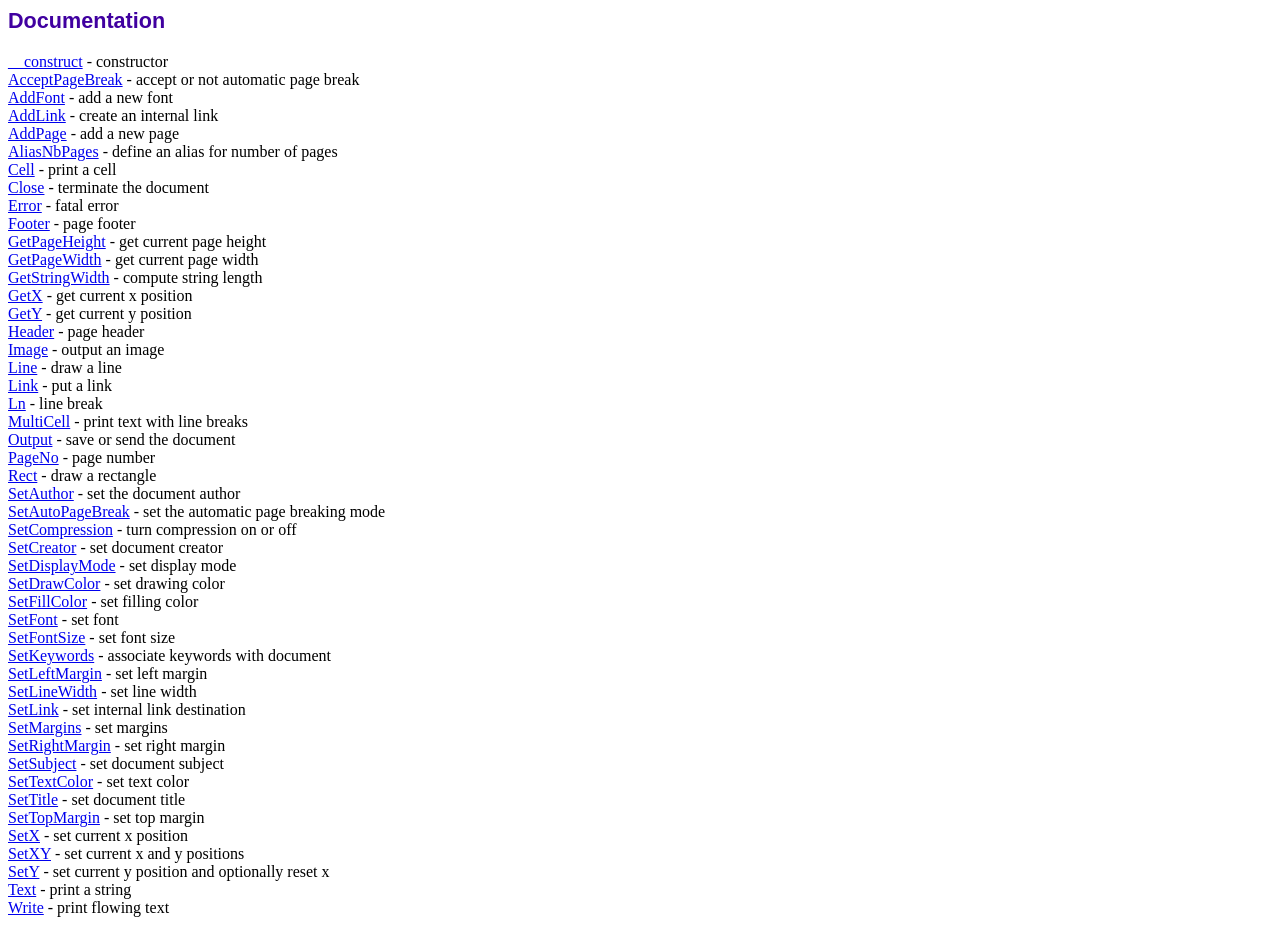
<file: fpdf186/doc/index.htm>
<!DOCTYPE html PUBLIC "-//W3C//DTD HTML 4.01 Transitional//EN">
<html>
<head>
<meta http-equiv="Content-Type" content="text/html; charset=UTF-8">
<title>Documentation</title>
<link type="text/css" rel="stylesheet" href="../fpdf.css">
</head>
<body>
<h1>Documentation</h1>
<a href="__construct.htm">__construct</a> - constructor<br>
<a href="acceptpagebreak.htm">AcceptPageBreak</a> - accept or not automatic page break<br>
<a href="addfont.htm">AddFont</a> - add a new font<br>
<a href="addlink.htm">AddLink</a> - create an internal link<br>
<a href="addpage.htm">AddPage</a> - add a new page<br>
<a href="aliasnbpages.htm">AliasNbPages</a> - define an alias for number of pages<br>
<a href="cell.htm">Cell</a> - print a cell<br>
<a href="close.htm">Close</a> - terminate the document<br>
<a href="error.htm">Error</a> - fatal error<br>
<a href="footer.htm">Footer</a> - page footer<br>
<a href="getpageheight.htm">GetPageHeight</a> - get current page height<br>
<a href="getpagewidth.htm">GetPageWidth</a> - get current page width<br>
<a href="getstringwidth.htm">GetStringWidth</a> - compute string length<br>
<a href="getx.htm">GetX</a> - get current x position<br>
<a href="gety.htm">GetY</a> - get current y position<br>
<a href="header.htm">Header</a> - page header<br>
<a href="image.htm">Image</a> - output an image<br>
<a href="line.htm">Line</a> - draw a line<br>
<a href="link.htm">Link</a> - put a link<br>
<a href="ln.htm">Ln</a> - line break<br>
<a href="multicell.htm">MultiCell</a> - print text with line breaks<br>
<a href="output.htm">Output</a> - save or send the document<br>
<a href="pageno.htm">PageNo</a> - page number<br>
<a href="rect.htm">Rect</a> - draw a rectangle<br>
<a href="setauthor.htm">SetAuthor</a> - set the document author<br>
<a href="setautopagebreak.htm">SetAutoPageBreak</a> - set the automatic page breaking mode<br>
<a href="setcompression.htm">SetCompression</a> - turn compression on or off<br>
<a href="setcreator.htm">SetCreator</a> - set document creator<br>
<a href="setdisplaymode.htm">SetDisplayMode</a> - set display mode<br>
<a href="setdrawcolor.htm">SetDrawColor</a> - set drawing color<br>
<a href="setfillcolor.htm">SetFillColor</a> - set filling color<br>
<a href="setfont.htm">SetFont</a> - set font<br>
<a href="setfontsize.htm">SetFontSize</a> - set font size<br>
<a href="setkeywords.htm">SetKeywords</a> - associate keywords with document<br>
<a href="setleftmargin.htm">SetLeftMargin</a> - set left margin<br>
<a href="setlinewidth.htm">SetLineWidth</a> - set line width<br>
<a href="setlink.htm">SetLink</a> - set internal link destination<br>
<a href="setmargins.htm">SetMargins</a> - set margins<br>
<a href="setrightmargin.htm">SetRightMargin</a> - set right margin<br>
<a href="setsubject.htm">SetSubject</a> - set document subject<br>
<a href="settextcolor.htm">SetTextColor</a> - set text color<br>
<a href="settitle.htm">SetTitle</a> - set document title<br>
<a href="settopmargin.htm">SetTopMargin</a> - set top margin<br>
<a href="setx.htm">SetX</a> - set current x position<br>
<a href="setxy.htm">SetXY</a> - set current x and y positions<br>
<a href="sety.htm">SetY</a> - set current y position and optionally reset x<br>
<a href="text.htm">Text</a> - print a string<br>
<a href="write.htm">Write</a> - print flowing text<br>
</body>
</html>
</file>
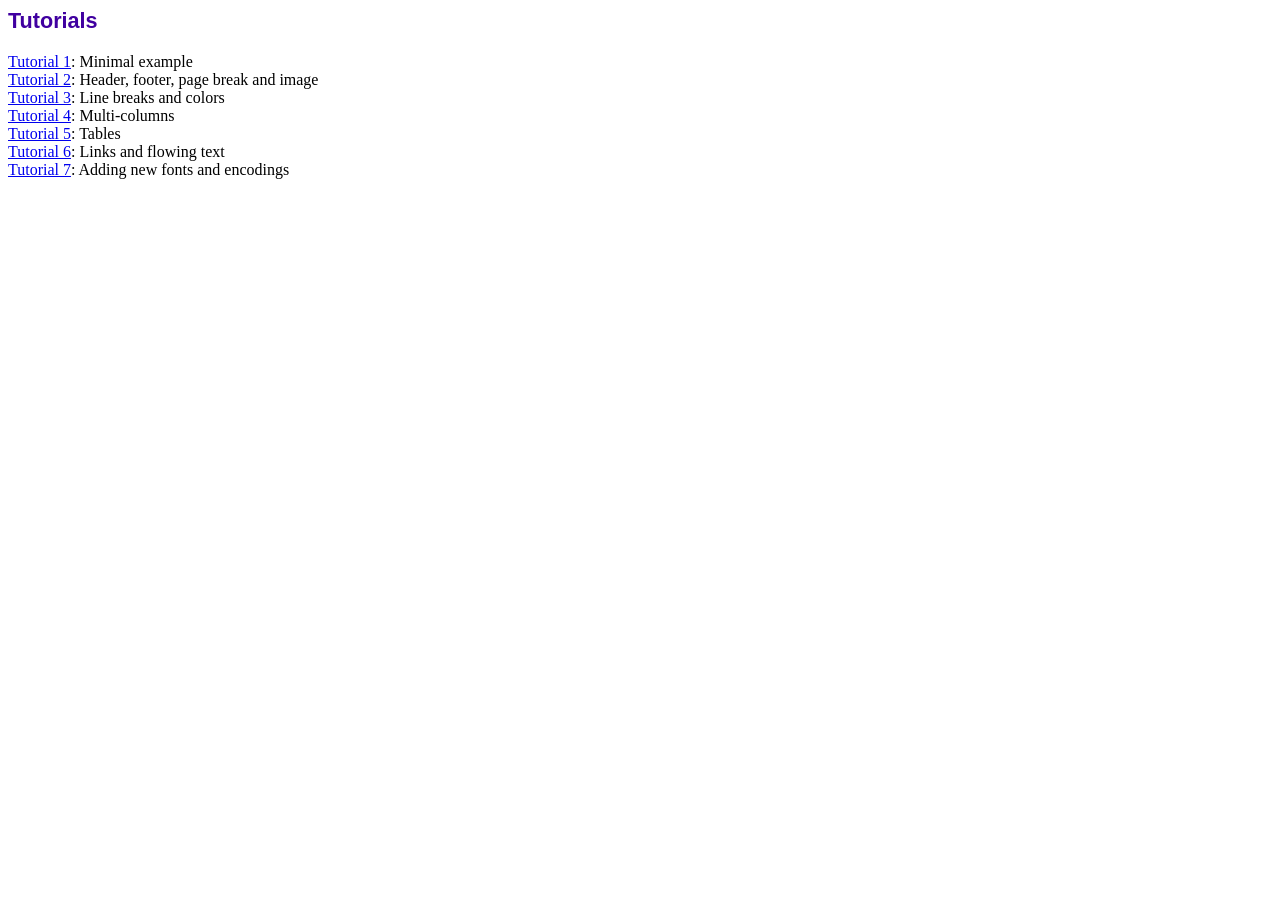
<file: fpdf186/tutorial/index.htm>
<!DOCTYPE html PUBLIC "-//W3C//DTD HTML 4.01 Transitional//EN">
<html>
<head>
<meta http-equiv="Content-Type" content="text/html; charset=UTF-8">
<title>Tutorials</title>
<link type="text/css" rel="stylesheet" href="../fpdf.css">
</head>
<body>
<h1>Tutorials</h1>
<ul style="list-style-type:none; margin-left:0; padding-left:0">
<li><a href="tuto1.htm">Tutorial 1</a>: Minimal example</li>
<li><a href="tuto2.htm">Tutorial 2</a>: Header, footer, page break and image</li>
<li><a href="tuto3.htm">Tutorial 3</a>: Line breaks and colors</li>
<li><a href="tuto4.htm">Tutorial 4</a>: Multi-columns</li>
<li><a href="tuto5.htm">Tutorial 5</a>: Tables</li>
<li><a href="tuto6.htm">Tutorial 6</a>: Links and flowing text</li>
<li><a href="tuto7.htm">Tutorial 7</a>: Adding new fonts and encodings</li>
</ul>
</body>
</html>
</file>
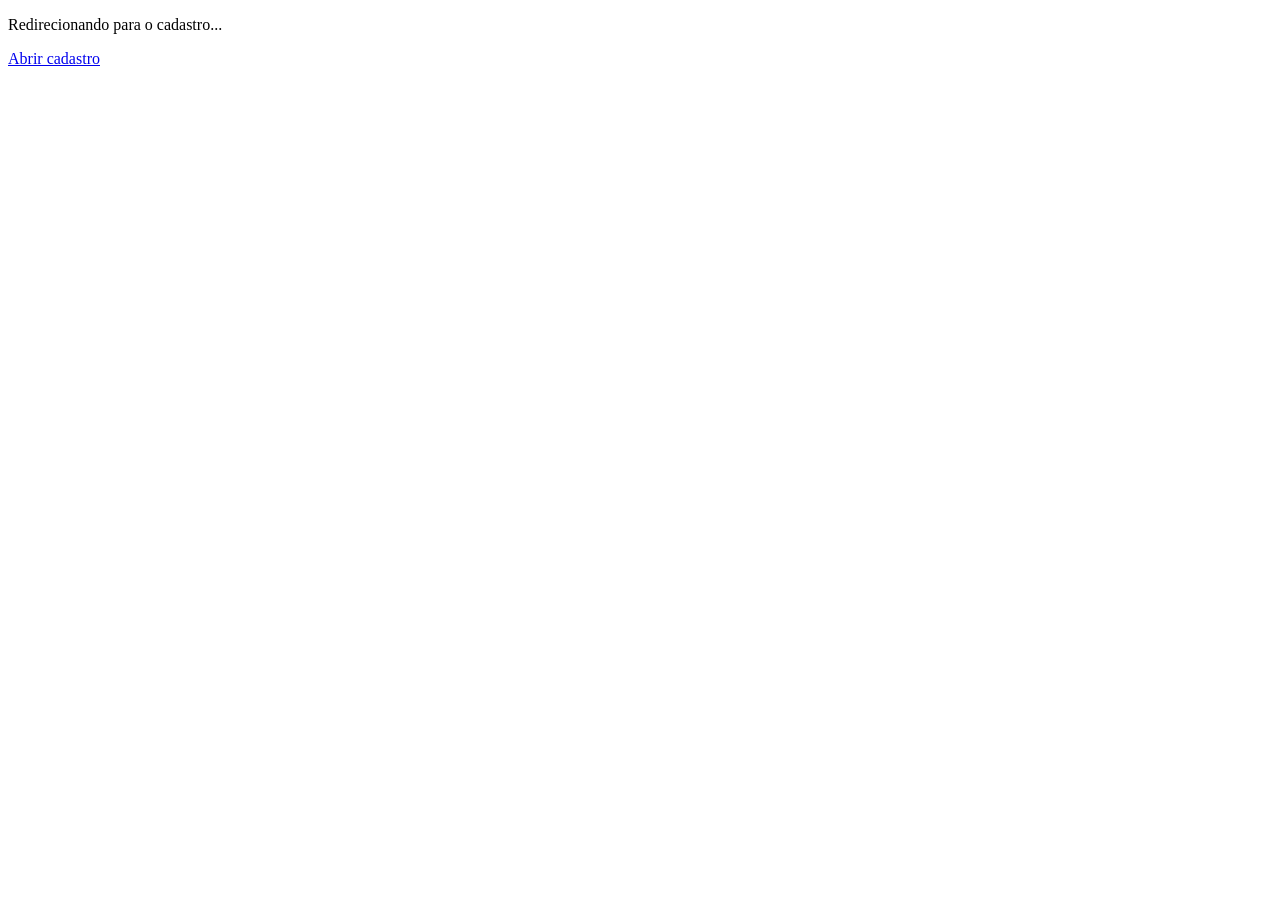
<file: cadastro.html>
<!DOCTYPE html>
<html lang="pt-br">
<head>
    <meta charset="UTF-8">
    <meta http-equiv="refresh" content="0; url=cadastro.php">
    <meta name="viewport" content="width=device-width, initial-scale=1.0">
    <title>Cadastro | SiSGEH</title>
</head>
<body>
    <p>Redirecionando para o cadastro...</p>
    <p><a href="cadastro.php">Abrir cadastro</a></p>
</body>
</html>
</file>
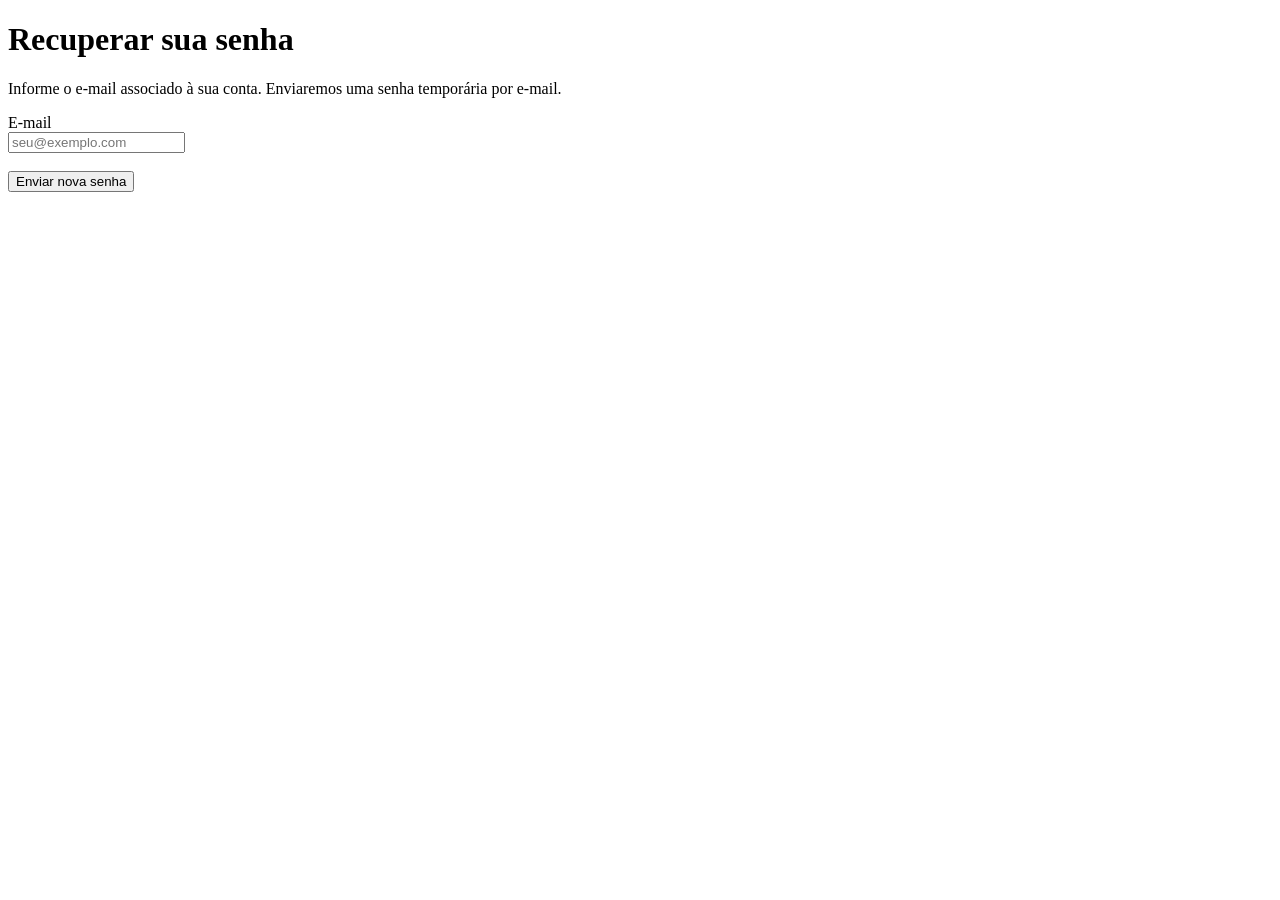
<file: modelo.html>
<!DOCTYPE html>
<html lang="pt-BR">
<head>
  <meta charset="utf-8" />
  <meta name="viewport" content="width=device-width,initial-scale=1" />
  <title>Recuperar senha — MeuApp</title>
</head>
<body>
  <main>
    <h1>Recuperar sua senha</h1>
    <p>Informe o e-mail associado à sua conta. Enviaremos uma senha temporária por e-mail.</p>

    <form id="recuperar-form" action="/recuperar-senha" method="POST">
      <label for="email">E-mail</label><br/>
      <input id="email" name="email" type="email" placeholder="seu@exemplo.com" required />
      <br/><br/>
      <button type="submit">Enviar nova senha</button>
    </form>

    <div id="msg"></div>

    <script>
      // Exemplo: evitar mostrar se o e-mail existe (UX + segurança)
      const form = document.getElementById('recuperar-form');
      const msg = document.getElementById('msg');
      form.addEventListener('submit', async (e) => {
        e.preventDefault();
        // faz chamada fetch para backend; aqui simulamos resposta
        msg.textContent = "Se existe uma conta vinculada a esse e-mail, enviamos instruções.";
      });
    </script>
  </main>
</body>
</html>
</file>
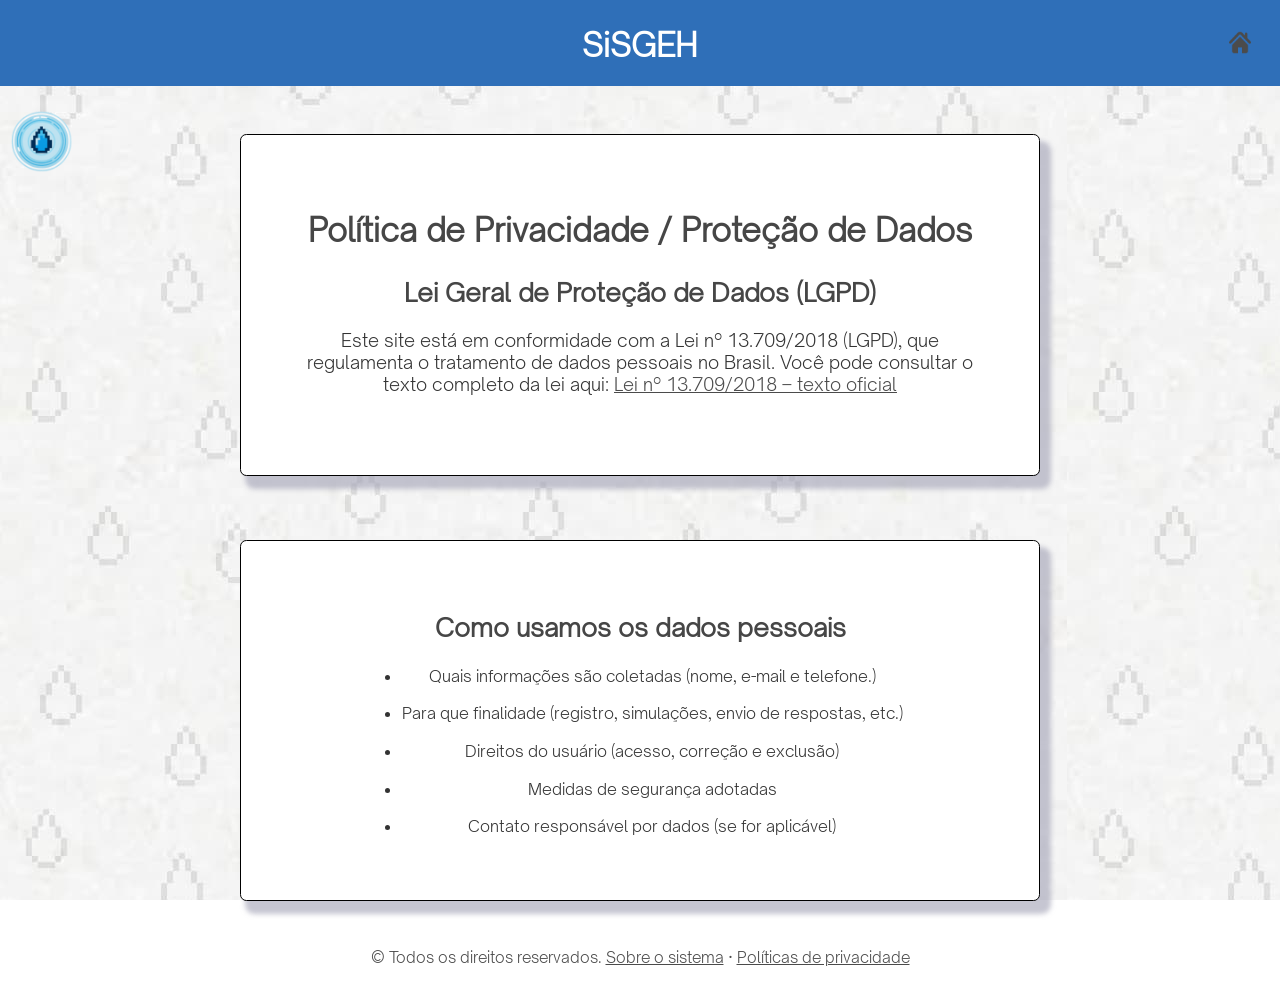
<file: politica.html>
<!DOCTYPE html>
<html lang="pt-br">
<head>
    <meta charset="UTF-8">
    <meta name="viewport" content="width=device-width, initial-scale=1.0">
    <title>Sobre o Sistema</title>
    <link rel="stylesheet" href="css/components/header.css?v=3"> 
    <link rel="stylesheet" href="css/style002.css?v=gotas2026">
</head>
<body>
    
     <header> 
        <h1 class="sisgeh"> SiSGEH </h1>

        <nav class="links">
            <ul>
                <li>
                    <a href="php/login.php" class="link_home">
                        <img src="images/home.png" alt="Voltar a Home" class="home"> 
                    </a>
                </li>
            </ul>    
        </nav>
    </header>

    <main>
        <figure>
            <img src="images/logo.png" class="logo SiSGEH">
        </figure>
        <div class="layout">
            <section class="section">
                <div class="mensagem-pequena">
                    <h1>Política de Privacidade / Proteção de Dados</h1>
                    <h2>Lei Geral de Proteção de Dados (LGPD)</h2>
                    <p>Este site está em conformidade com a Lei nº 13.709/2018 (LGPD), que regulamenta o tratamento de dados pessoais no Brasil. Você pode consultar o texto completo da lei aqui: <a href="https://www.planalto.gov.br/ccivil_03/_ato2015-2018/2018/lei/L13709compilado.htm?utm_source=chatgpt.com" target="_blank">Lei nº 13.709/2018 – texto oficial</a></p>     
                </div>
            </section>

            <section class="section">
                <div class="mensagem-pequena">
                    <h2>Como usamos os dados pessoais</h2>
        
                    <ul>
                        <li>Quais informações são coletadas (nome, e-mail e telefone.)</li>
                        <li>Para que finalidade (registro, simulações, envio de respostas, etc.)</li>
                        <li>Direitos do usuário (acesso, correção e exclusão)</li>
                        <li>Medidas de segurança adotadas</li>
                        <li>Contato responsável por dados (se for aplicável)</li>
                    </ul>
                </div>
            </section>
        </div>
    </main>
    
     <footer>
         <p>&copy; Todos os direitos reservados. <a href="sobre.html">Sobre o sistema</a> · <a href="politica.html">Políticas de privacidade</a></p>
    </footer>
    
</body>
</html>
</file>
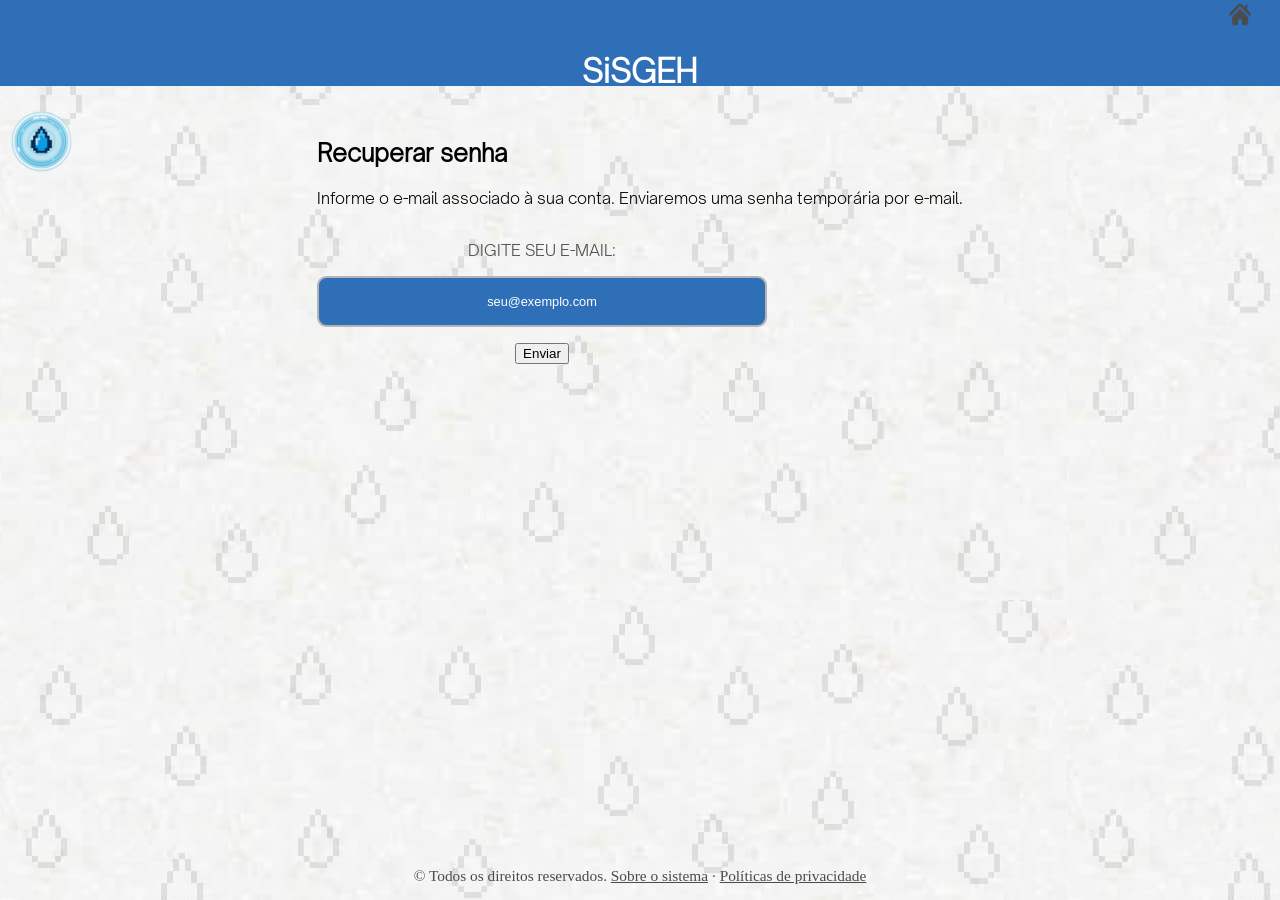
<file: recuperar_senha.html>
<!DOCTYPE html>
<html lang="pt-br">
<head>
<meta charset="UTF-8">
<meta name="viewport" content="width=device-width, initial-scale=1.0">
<title>Recuperar senha - SiSGEH</title>
<link rel="stylesheet" type="text/css" href="css/components/header.css?v=3">
<link rel="stylesheet" type="text/css" href="css/style.css?v=config2026">
</head>
<body>

<header>
    <nav class="links" aria-label="Navegação principal">
        <a href="php/login.php" class="link_home">
            <img src="images/home.png" alt="Voltar para a Home" class="home">
        </a>
    </nav>

    <h1 class="sisgeh">SiSGEH</h1>

    <div class="header-spacer"></div>
</header>

<main>
    <figure>
        <img src="images/logo.png" alt="Logo SiSGEH" class="logo">
    </figure>

    <div class="layout">
        <section class=".section">
            <div class="mensagem">
                <h1>Recuperar senha</h1>
                <p>Informe o e-mail associado à sua conta. Enviaremos uma senha temporária por e-mail.</p>
            </div>

            <form action="recuperar_senha.php" method="POST">
                <label for="email">DIGITE SEU E-MAIL:</label>
                <input type="email" id="email" name="email" placeholder="seu@exemplo.com" maxlength="35" required>
                <input type="submit" value="Enviar">
            </form>
        </section>
    </div>
</main>

<footer>
    <p>&copy; Todos os direitos reservados. <a href="sobre.html">Sobre o sistema</a> · <a href="politica.html">Políticas de privacidade</a></p>
</footer>

</body>
</html>
</file>
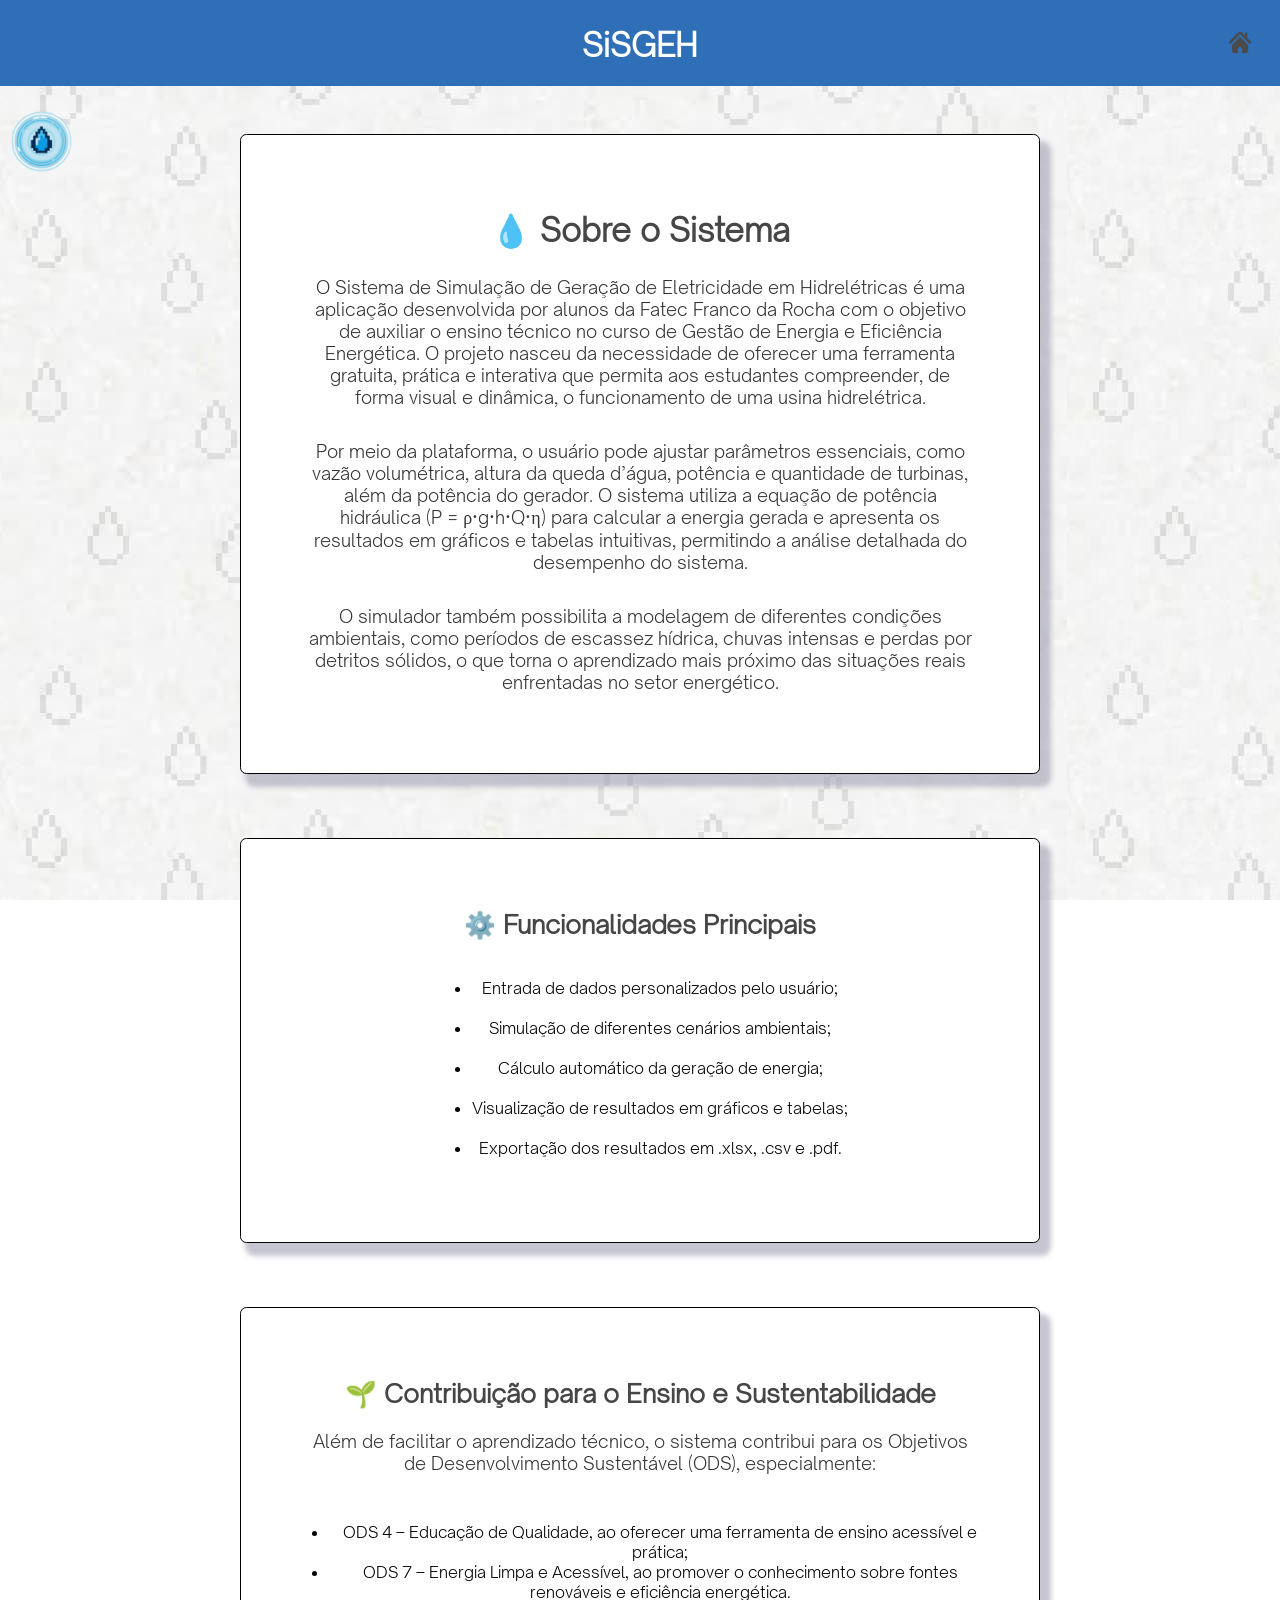
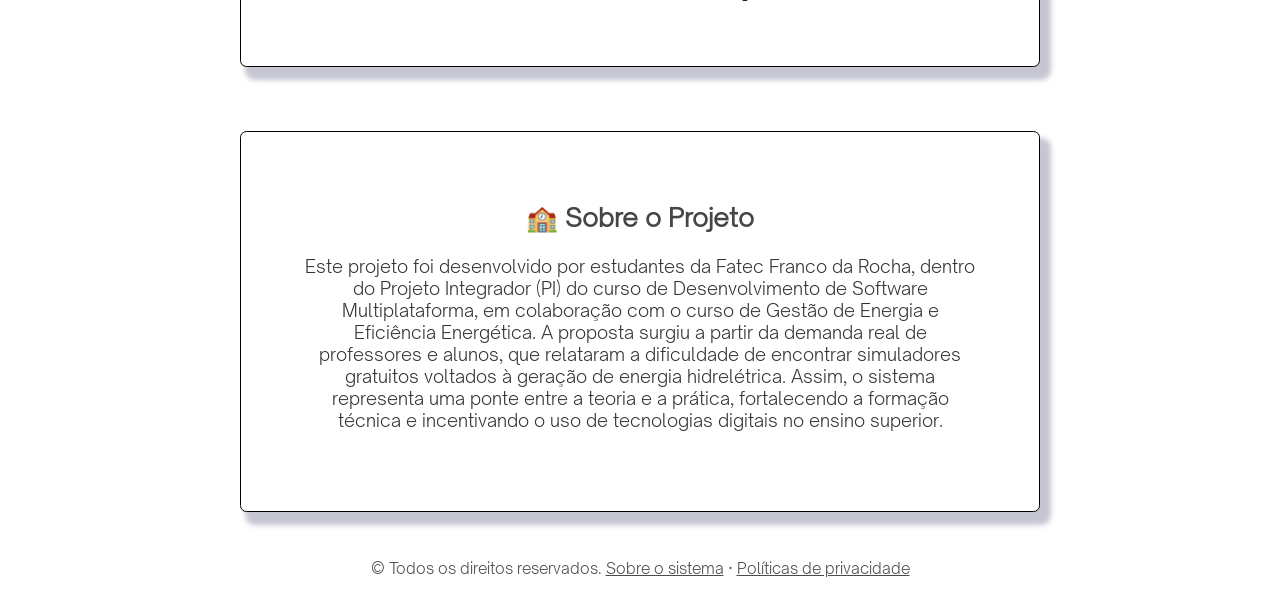
<file: sobr_e.html>
﻿<!DOCTYPE html>
<html lang="pt-br">
<head>
    <meta charset="UTF-8">
    <meta name="viewport" content="width=device-width, initial-scale=1.0">
    <title>Sobre o Sistema</title>
    <link rel="stylesheet" href="css/style002.css?v=gotas2026"> 
    <link rel="stylesheet" href="css/components/header.css?v=3"> 
</head>
<body>
    
     <header> 
        <h1 class="sisgeh"> SiSGEH </h1>

        <nav class="links">
            <ul>
                <li>
                    <a href="php/login.php" class="link_home">
                        <img src="images/home.png" alt="Voltar a Home" class="home"> 
                    </a>
                </li>
            </ul>
        </nav>
    </header>

    <main>
        <figure>
            <img src="images/logo.png" class="logo SiSGEH">
        </figure>

        <div class="layout">
            <section class="section">
                <div class="mensagem-pequena">
                    <h1>💧 Sobre o Sistema</h1>
                    <p>O Sistema de Simulação de Geração de Eletricidade em Hidrelétricas é uma aplicação desenvolvida por alunos da Fatec Franco da Rocha com o objetivo de auxiliar o ensino técnico no curso de Gestão de Energia e Eficiência Energética. O projeto nasceu da necessidade de oferecer uma ferramenta gratuita, prática e interativa que permita aos estudantes compreender, de forma visual e dinâmica, o funcionamento de uma usina hidrelétrica.</p>
                    <p>Por meio da plataforma, o usuário pode ajustar parâmetros essenciais, como vazão volumétrica, altura da queda d’água, potência e quantidade de turbinas, além da potência do gerador. O sistema utiliza a equação de potência hidráulica (P = ρ·g·h·Q·η) para calcular a energia gerada e apresenta os resultados em gráficos e tabelas intuitivas, permitindo a análise detalhada do desempenho do sistema.</p>
                    <p>O simulador também possibilita a modelagem de diferentes condições ambientais, como períodos de escassez hídrica, chuvas intensas e perdas por detritos sólidos, o que torna o aprendizado mais próximo das situações reais enfrentadas no setor energético.</p>
                </div>
            </section>

            <section class="section">
                <div class="mensagem-pequena">
                    <h2>⚙️ Funcionalidades Principais</h2>
                </div>
                <ul>
                    <li>Entrada de dados personalizados pelo usuário;</li><br>
                    <li>Simulação de diferentes cenários ambientais;</li><br>
                    <li>Cálculo automático da geração de energia;</li><br>
                    <li>Visualização de resultados em gráficos e tabelas;</li><br>
                    <li> Exportação dos resultados em .xlsx, .csv e .pdf.</li><br>
                </ul>
            </section>

        
            <section class="section">
                <div class="mensagem-pequena">
                    <h2>🌱 Contribuição para o Ensino e Sustentabilidade</h2>
                    <p>Além de facilitar o aprendizado técnico, o sistema contribui para os Objetivos de Desenvolvimento Sustentável (ODS), especialmente:</p>
                </div>
                <ul>
                    <li>ODS 4 – Educação de Qualidade, ao oferecer uma ferramenta de ensino acessível e prática;</li>
                    <li>ODS 7 – Energia Limpa e Acessível, ao promover o conhecimento sobre fontes renováveis e eficiência energética.</li>
                </ul>
            </section>

        
            <section class="section">
                <div class="mensagem-pequena">
                    <h2>🏫 Sobre o Projeto</h2>
                    <p>Este projeto foi desenvolvido por estudantes da Fatec Franco da Rocha, dentro do Projeto Integrador (PI) do curso de Desenvolvimento de Software Multiplataforma, em colaboração com o curso de Gestão de Energia e Eficiência Energética. A proposta surgiu a partir da demanda real de professores e alunos, que relataram a dificuldade de encontrar simuladores gratuitos voltados à geração de energia hidrelétrica. Assim, o sistema representa uma ponte entre a teoria e a prática, fortalecendo a formação técnica e incentivando o uso de tecnologias digitais no ensino superior.</p>
            </div>
            </section>
        </div>
    </main>

     <footer>
         <p>&copy; Todos os direitos reservados. <a href="sobre.html">Sobre o sistema</a> · <a href="politica.html">Políticas de privacidade</a></p>
    </footer>
    
</body>
</html>
</file>
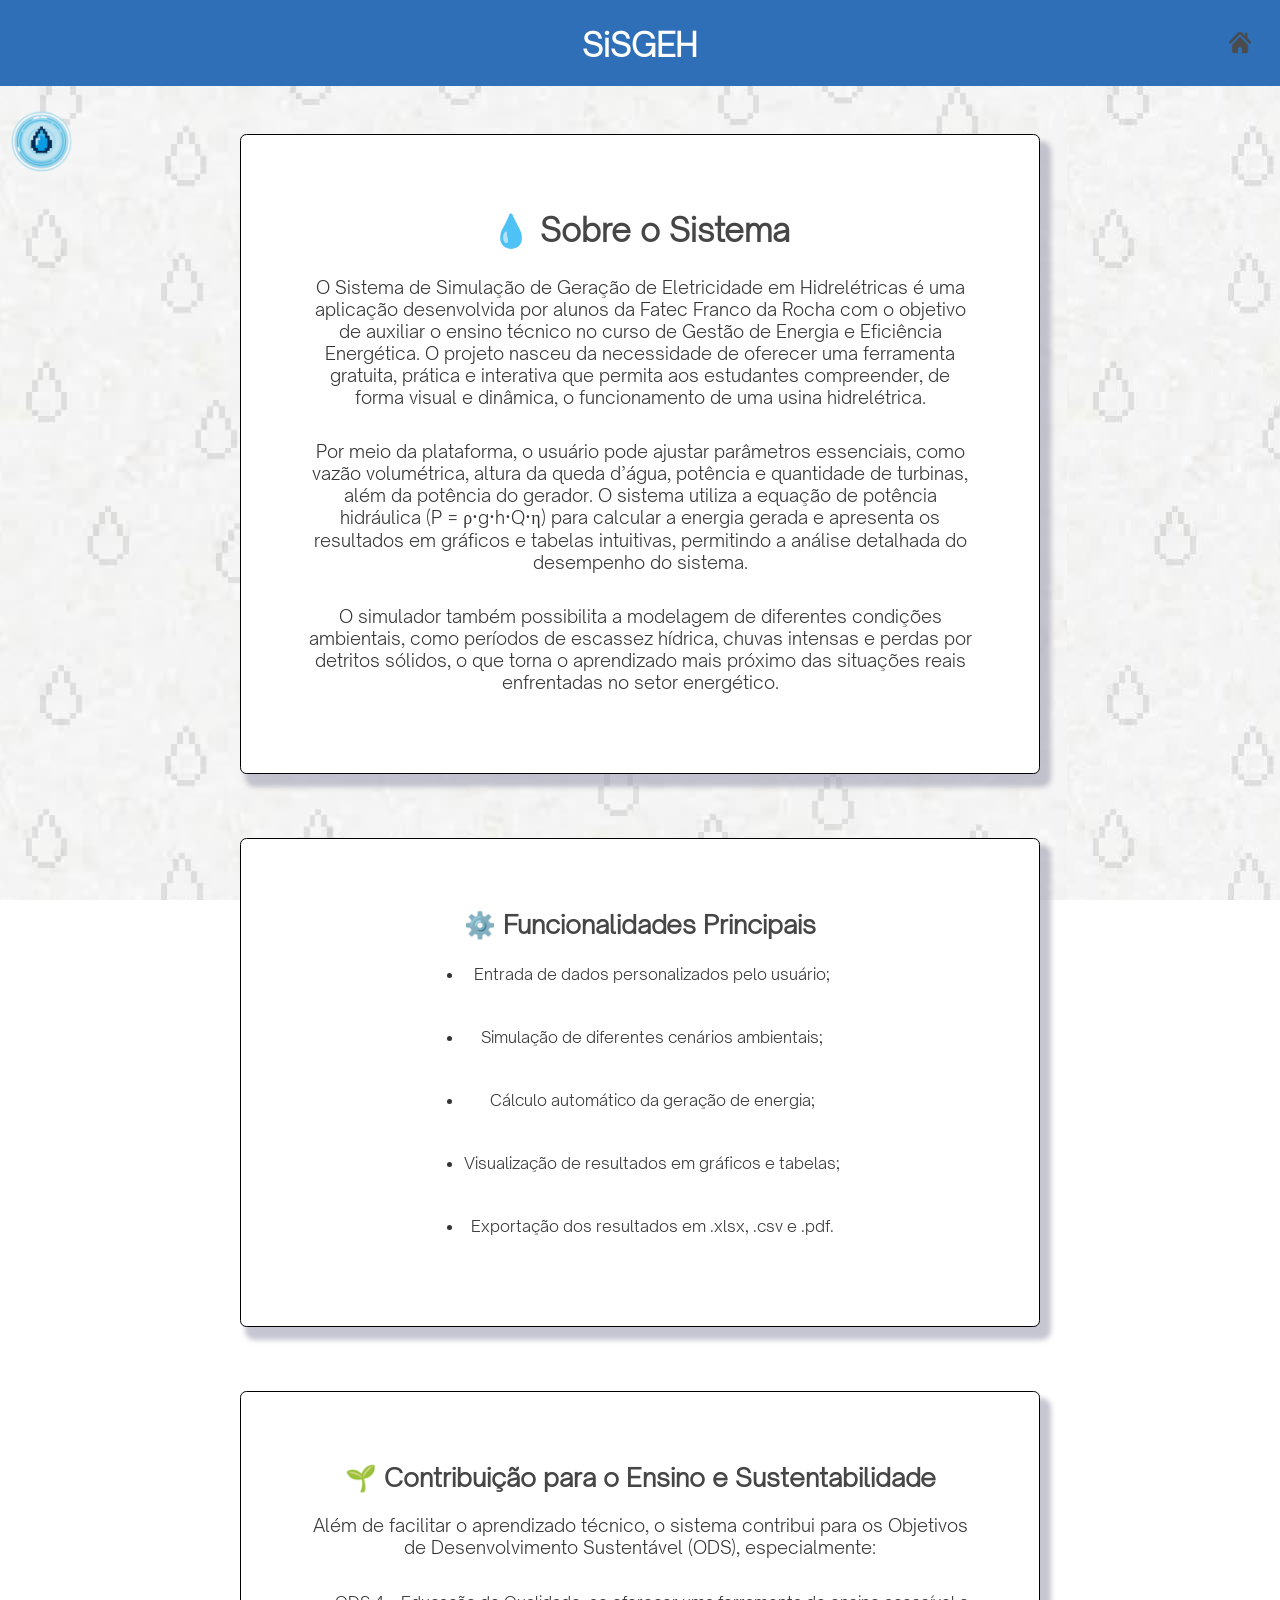
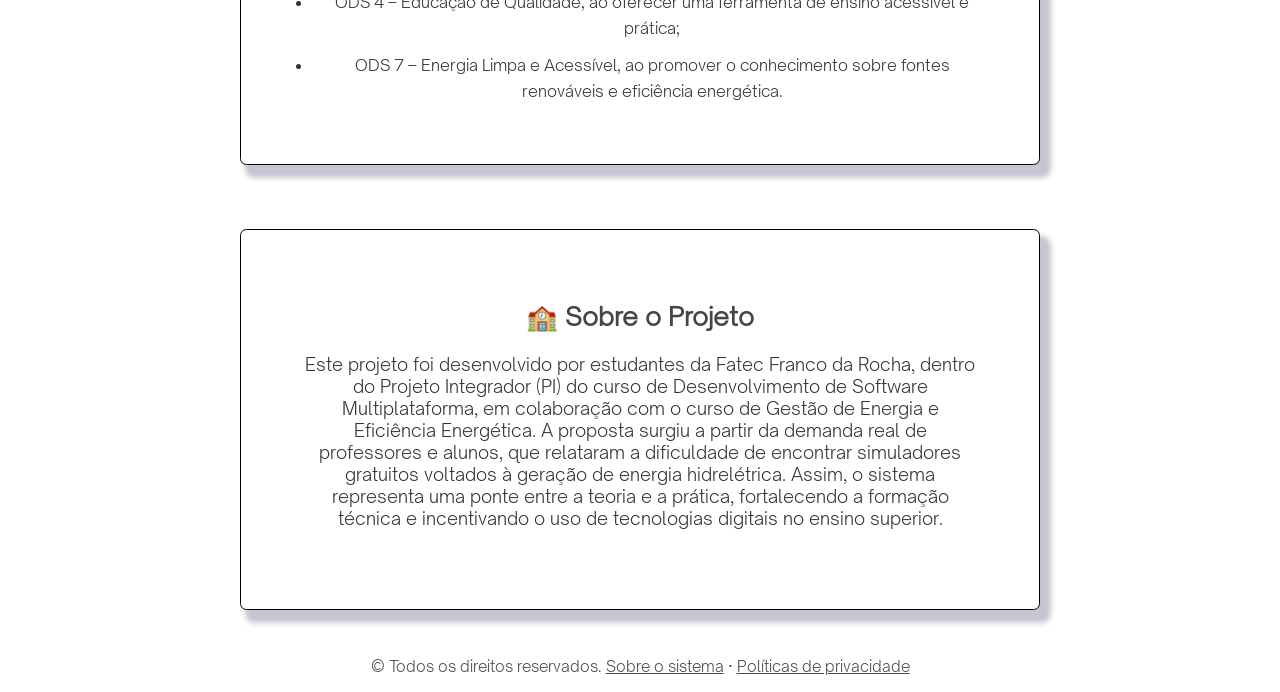
<file: sobre.html>
﻿<!DOCTYPE html>
<html lang="pt-br">
<head>
    <meta charset="UTF-8">
    <meta name="viewport" content="width=device-width, initial-scale=1.0">
    <title>Sobre o Sistema</title>
    <link rel="stylesheet" href="css/style002.css?v=gotas2026">
    <link rel="stylesheet" href="css/components/header.css?v=3"> 
</head>
<body>
    
     <header> 
        <h1 class="sisgeh"> SiSGEH </h1>

        <nav class="links">
            <ul>
                <li>
                    <a href="php/login.php" class="link_home">
                        <img src="images/home.png" alt="Voltar a Home" class="home"> 
                    </a>
                </li>
            </ul>
        </nav>
    </header>

    <main>
        <figure>
            <img src="images/logo.png" alt="Logo SiSGEH" class="logo">
        </figure>
        
        <div class="layout">
            <section class="section">
                <div class="mensagem-pequena">
                    <h1>💧 Sobre o Sistema</h1>
                    <p>O Sistema de Simulação de Geração de Eletricidade em Hidrelétricas é uma aplicação desenvolvida por alunos da Fatec Franco da Rocha com o objetivo de auxiliar o ensino técnico no curso de Gestão de Energia e Eficiência Energética. O projeto nasceu da necessidade de oferecer uma ferramenta gratuita, prática e interativa que permita aos estudantes compreender, de forma visual e dinâmica, o funcionamento de uma usina hidrelétrica.</p>
                    <p>Por meio da plataforma, o usuário pode ajustar parâmetros essenciais, como vazão volumétrica, altura da queda d’água, potência e quantidade de turbinas, além da potência do gerador. O sistema utiliza a equação de potência hidráulica (P = ρ·g·h·Q·η) para calcular a energia gerada e apresenta os resultados em gráficos e tabelas intuitivas, permitindo a análise detalhada do desempenho do sistema.</p>
                    <p>O simulador também possibilita a modelagem de diferentes condições ambientais, como períodos de escassez hídrica, chuvas intensas e perdas por detritos sólidos, o que torna o aprendizado mais próximo das situações reais enfrentadas no setor energético.</p>
                </div>
            </section>

            <section class="section">
                <div class="mensagem-pequena">
                    <h2>⚙️ Funcionalidades Principais</h2>
                    <ul>
                        <li>Entrada de dados personalizados pelo usuário;</li><br>
                        <li>Simulação de diferentes cenários ambientais;</li><br>
                        <li>Cálculo automático da geração de energia;</li><br>
                        <li>Visualização de resultados em gráficos e tabelas;</li><br>
                        <li> Exportação dos resultados em .xlsx, .csv e .pdf.</li><br>
                        </ul>
                </div>
            </section>

                
            <section class="section">
                <div class="mensagem-pequena">
                    <h2>🌱 Contribuição para o Ensino e Sustentabilidade</h2>
                    <p>Além de facilitar o aprendizado técnico, o sistema contribui para os Objetivos de Desenvolvimento Sustentável (ODS), especialmente:</p>
                    <ul>
                        <li>ODS 4 – Educação de Qualidade, ao oferecer uma ferramenta de ensino acessível e prática;</li>
                        <li>ODS 7 – Energia Limpa e Acessível, ao promover o conhecimento sobre fontes renováveis e eficiência energética.</li>
                    </ul>
                </div>
            </section>

                
            <section class="section">
                <div class="mensagem-pequena">
                    <h2>🏫 Sobre o Projeto</h2>
                    <p>Este projeto foi desenvolvido por estudantes da Fatec Franco da Rocha, dentro do Projeto Integrador (PI) do curso de Desenvolvimento de Software Multiplataforma, em colaboração com o curso de Gestão de Energia e Eficiência Energética. A proposta surgiu a partir da demanda real de professores e alunos, que relataram a dificuldade de encontrar simuladores gratuitos voltados à geração de energia hidrelétrica. Assim, o sistema representa uma ponte entre a teoria e a prática, fortalecendo a formação técnica e incentivando o uso de tecnologias digitais no ensino superior.</p>
		        </div>
            </section>
        </div>
    </main>

     <footer>
         <p>&copy; Todos os direitos reservados. <a href="sobre.html">Sobre o sistema</a> · <a href="politica.html">Políticas de privacidade</a></p>
    </footer>
    
</body>
</html>
</file>
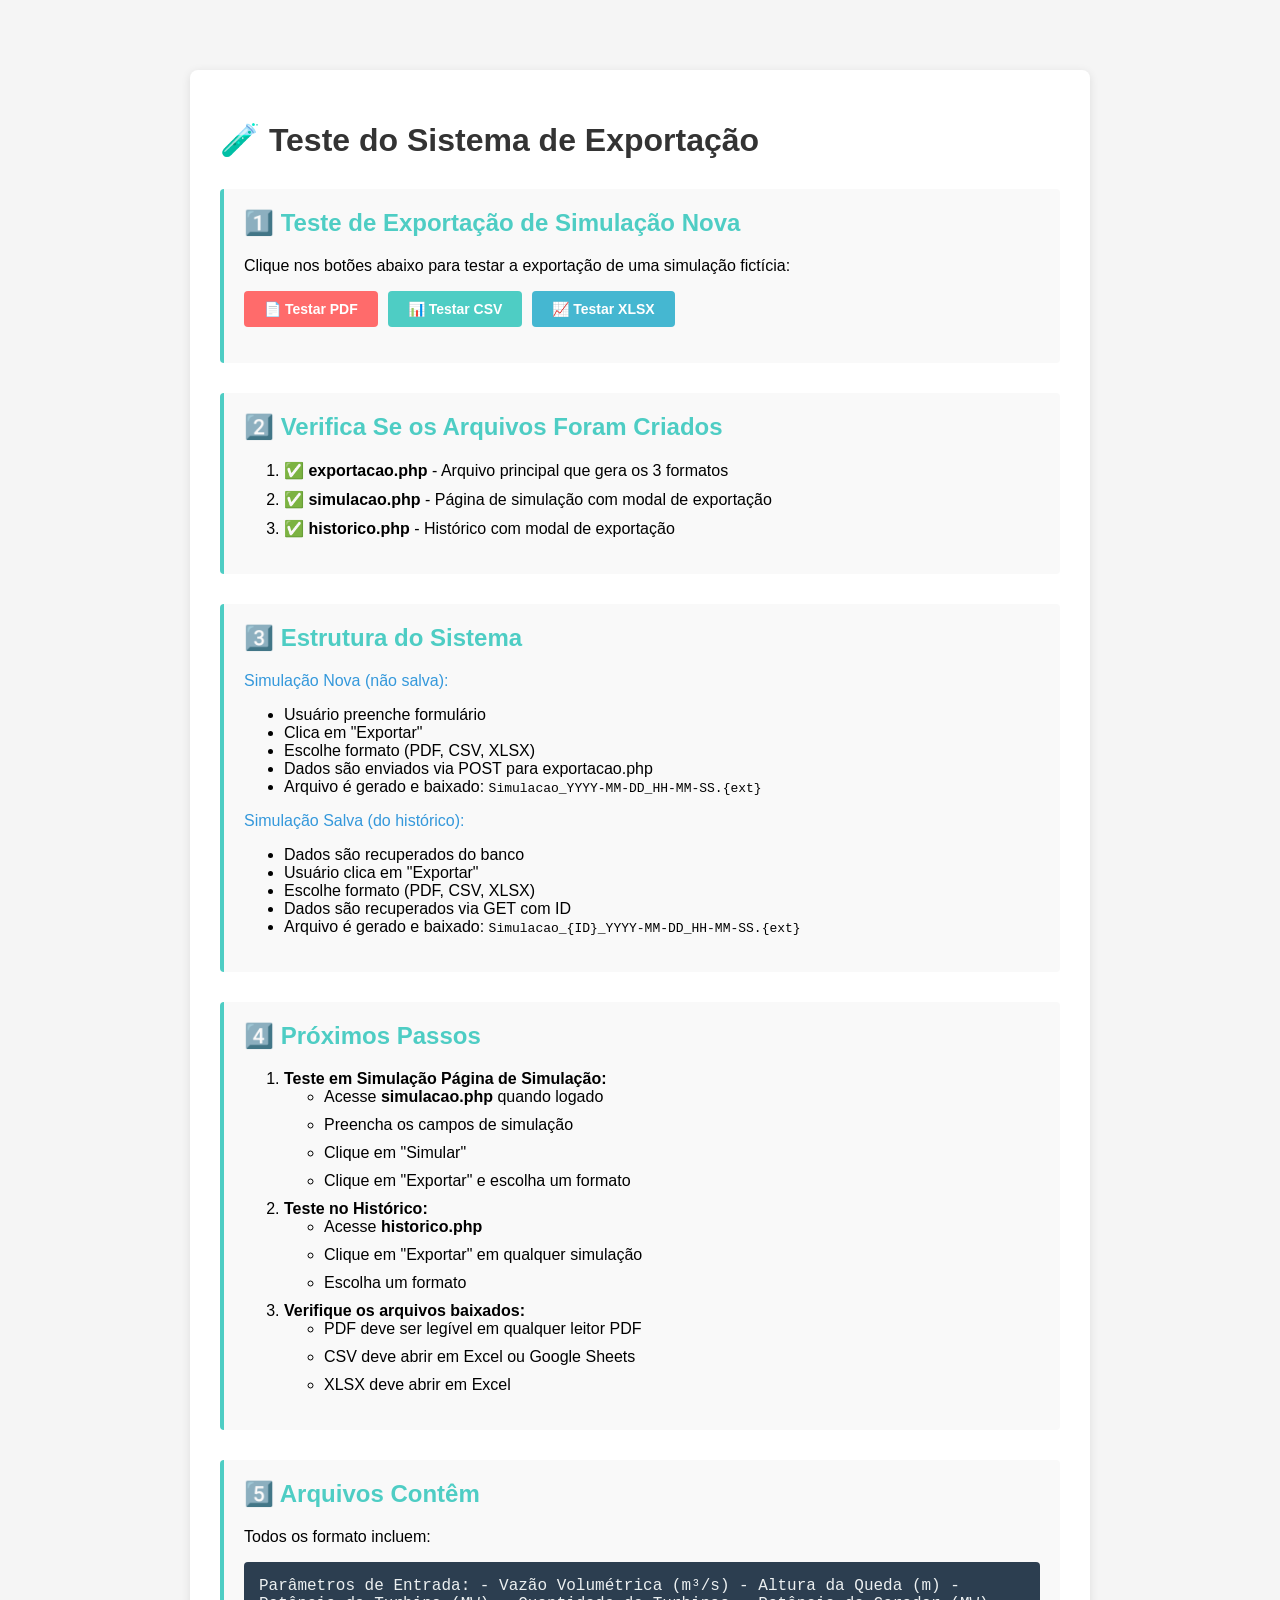
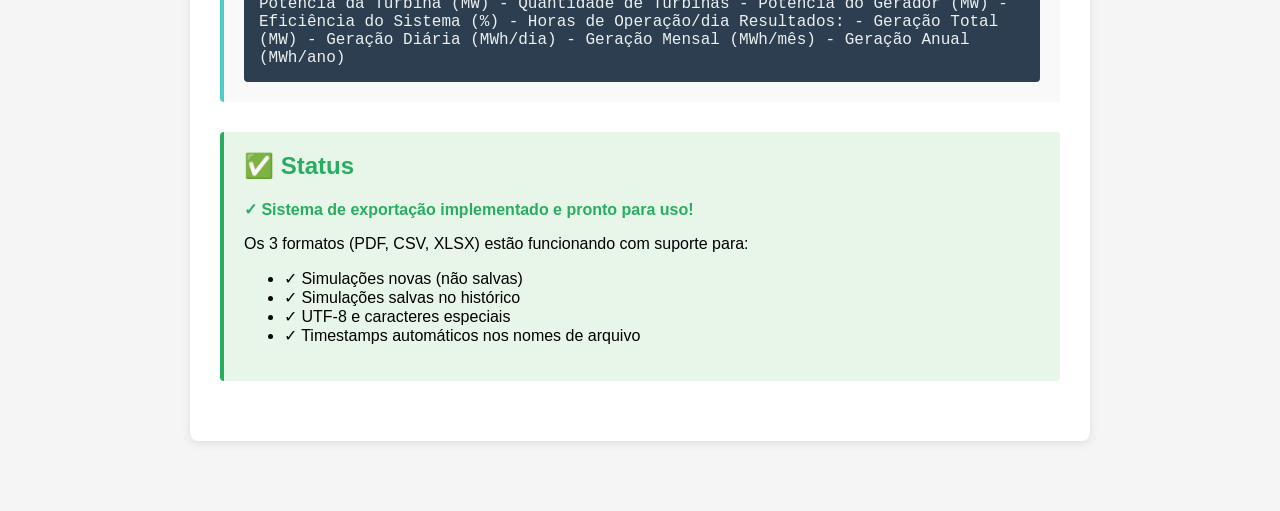
<file: teste_exportacao.html>
<!DOCTYPE html>
<html lang="pt-br">
<head>
    <meta charset="UTF-8">
    <meta name="viewport" content="width=device-width, initial-scale=1.0">
    <title>Teste de Exportação</title>
    <style>
        body {
            font-family: Arial, sans-serif;
            max-width: 900px;
            margin: 50px auto;
            background-color: #f5f5f5;
            padding: 20px;
        }
        .container {
            background-color: white;
            padding: 30px;
            border-radius: 8px;
            box-shadow: 0 2px 10px rgba(0,0,0,0.1);
        }
        h1 { color: #333; }
        .test-section {
            margin: 30px 0;
            padding: 20px;
            background-color: #f9f9f9;
            border-left: 4px solid #4ecdc4;
            border-radius: 4px;
        }
        .test-section h2 {
            margin-top: 0;
            color: #4ecdc4;
        }
        .code {
            background-color: #2c3e50;
            color: #ecf0f1;
            padding: 15px;
            border-radius: 4px;
            font-family: 'Courier New', monospace;
            overflow-x: auto;
        }
        .button-group {
            display: flex;
            gap: 10px;
            margin-top: 15px;
        }
        button {
            padding: 10px 20px;
            border: none;
            border-radius: 4px;
            cursor: pointer;
            font-size: 14px;
            font-weight: bold;
            transition: background-color 0.3s;
        }
        .btn-pdf { background-color: #ff6b6b; color: white; }
        .btn-pdf:hover { background-color: #ff5252; }
        .btn-csv { background-color: #4ecdc4; color: white; }
        .btn-csv:hover { background-color: #3db8b2; }
        .btn-xlsx { background-color: #45b7d1; color: white; }
        .btn-xlsx:hover { background-color: #3a9cb8; }
        .success { color: #27ae60; font-weight: bold; }
        .info { color: #3498db; }
        .warning { color: #e67e22; }
        ol li { margin-bottom: 10px; }
    </style>
</head>
<body>
    <div class="container">
        <h1>🧪 Teste do Sistema de Exportação</h1>
        
        <div class="test-section">
            <h2>1️⃣ Teste de Exportação de Simulação Nova</h2>
            <p>Clique nos botões abaixo para testar a exportação de uma simulação fictícia:</p>
            <div class="button-group">
                <button class="btn-pdf" onclick="testarExportacaoPDF()">📄 Testar PDF</button>
                <button class="btn-csv" onclick="testarExportacaoCSV()">📊 Testar CSV</button>
                <button class="btn-xlsx" onclick="testarExportacaoXLSX()">📈 Testar XLSX</button>
            </div>
            <p id="resultado"></p>
        </div>

        <div class="test-section">
            <h2>2️⃣ Verifica Se os Arquivos Foram Criados</h2>
            <ol>
                <li>✅ <strong>exportacao.php</strong> - Arquivo principal que gera os 3 formatos</li>
                <li>✅ <strong>simulacao.php</strong> - Página de simulação com modal de exportação</li>
                <li>✅ <strong>historico.php</strong> - Histórico com modal de exportação</li>
            </ol>
        </div>

        <div class="test-section">
            <h2>3️⃣ Estrutura do Sistema</h2>
            <p><span class="info">Simulação Nova (não salva):</span></p>
            <ul>
                <li>Usuário preenche formulário</li>
                <li>Clica em "Exportar"</li>
                <li>Escolhe formato (PDF, CSV, XLSX)</li>
                <li>Dados são enviados via POST para exportacao.php</li>
                <li>Arquivo é gerado e baixado: <code>Simulacao_YYYY-MM-DD_HH-MM-SS.{ext}</code></li>
            </ul>
            
            <p><span class="info">Simulação Salva (do histórico):</span></p>
            <ul>
                <li>Dados são recuperados do banco</li>
                <li>Usuário clica em "Exportar"</li>
                <li>Escolhe formato (PDF, CSV, XLSX)</li>
                <li>Dados são recuperados via GET com ID</li>
                <li>Arquivo é gerado e baixado: <code>Simulacao_{ID}_YYYY-MM-DD_HH-MM-SS.{ext}</code></li>
            </ul>
        </div>

        <div class="test-section">
            <h2>4️⃣ Próximos Passos</h2>
            <ol>
                <li><strong>Teste em Simulação Página de Simulação:</strong>
                    <ul>
                        <li>Acesse <strong>simulacao.php</strong> quando logado</li>
                        <li>Preencha os campos de simulação</li>
                        <li>Clique em "Simular"</li>
                        <li>Clique em "Exportar" e escolha um formato</li>
                    </ul>
                </li>
                <li><strong>Teste no Histórico:</strong>
                    <ul>
                        <li>Acesse <strong>historico.php</strong></li>
                        <li>Clique em "Exportar" em qualquer simulação</li>
                        <li>Escolha um formato</li>
                    </ul>
                </li>
                <li><strong>Verifique os arquivos baixados:</strong>
                    <ul>
                        <li>PDF deve ser legível em qualquer leitor PDF</li>
                        <li>CSV deve abrir em Excel ou Google Sheets</li>
                        <li>XLSX deve abrir em Excel</li>
                    </ul>
                </li>
            </ol>
        </div>

        <div class="test-section">
            <h2>5️⃣ Arquivos Contêm</h2>
            <p>Todos os formato incluem:</p>
            <div class="code">
Parâmetros de Entrada:
- Vazão Volumétrica (m³/s)
- Altura da Queda (m)
- Potência da Turbina (MW)
- Quantidade de Turbinas
- Potência do Gerador (MW)
- Eficiência do Sistema (%)
- Horas de Operação/dia

Resultados:
- Geração Total (MW)
- Geração Diária (MWh/dia)
- Geração Mensal (MWh/mês)
- Geração Anual (MWh/ano)
            </div>
        </div>

        <div class="test-section" style="background-color: #e8f5e9; border-left-color: #27ae60;">
            <h2 style="color: #27ae60;">✅ Status</h2>
            <p><span class="success">✓ Sistema de exportação implementado e pronto para uso!</span></p>
            <p>Os 3 formatos (PDF, CSV, XLSX) estão funcionando com suporte para:</p>
            <ul>
                <li>✓ Simulações novas (não salvas)</li>
                <li>✓ Simulações salvas no histórico</li>
                <li>✓ UTF-8 e caracteres especiais</li>
                <li>✓ Timestamps automáticos nos nomes de arquivo</li>
            </ul>
        </div>
    </div>

    <script>
    const dadosTeste = {
        vazao: 50,
        altura: 10,
        potTurbina: 25,
        qtdTurbinas: 3,
        potGerador: 75,
        eficiencia: 0.85,
        horas: 24,
        geracaoDia: 1530,
        geracaoMes: 45900,
        geracaoAno: 558450
    };

    function testarExportacaoPDF() {
        exportar('pdf');
    }

    function testarExportacaoCSV() {
        exportar('csv');
    }

    function testarExportacaoXLSX() {
        exportar('xlsx');
    }

    function exportar(formato) {
        const resultado = document.getElementById('resultado');
        resultado.innerHTML = '<p class="info">⏳ Gerando ' + formato.toUpperCase() + '...</p>';
        
        fetch('exportacao.php?tipo=novo&formato=' + formato, {
            method: 'POST',
            headers: {'Content-Type': 'application/json'},
            body: JSON.stringify(dadosTeste)
        })
        .then(response => {
            if (!response.ok) throw new Error('Erro na resposta do servidor');
            return response.blob();
        })
        .then(blob => {
            const url = window.URL.createObjectURL(blob);
            const link = document.createElement('a');
            link.href = url;
            const timestamp = new Date().toISOString().slice(0,19).replace(/:/g, '-');
            const ext = formato === 'xlsx' ? 'xlsx' : (formato === 'csv' ? 'csv' : 'pdf');
            link.download = `Simulacao_Teste_${timestamp}.${ext}`;
            document.body.appendChild(link);
            link.click();
            window.URL.revokeObjectURL(url);
            document.body.removeChild(link);
            resultado.innerHTML = '<p class="success">✅ ' + formato.toUpperCase() + ' gerado com sucesso! Arquivo baixado.</p>';
        })
        .catch(err => {
            resultado.innerHTML = '<p class="warning">⚠️ Erro ao gerar ' + formato.toUpperCase() + ': ' + err.message + '</p>';
        });
    }
    </script>
</body>
</html>
</file>
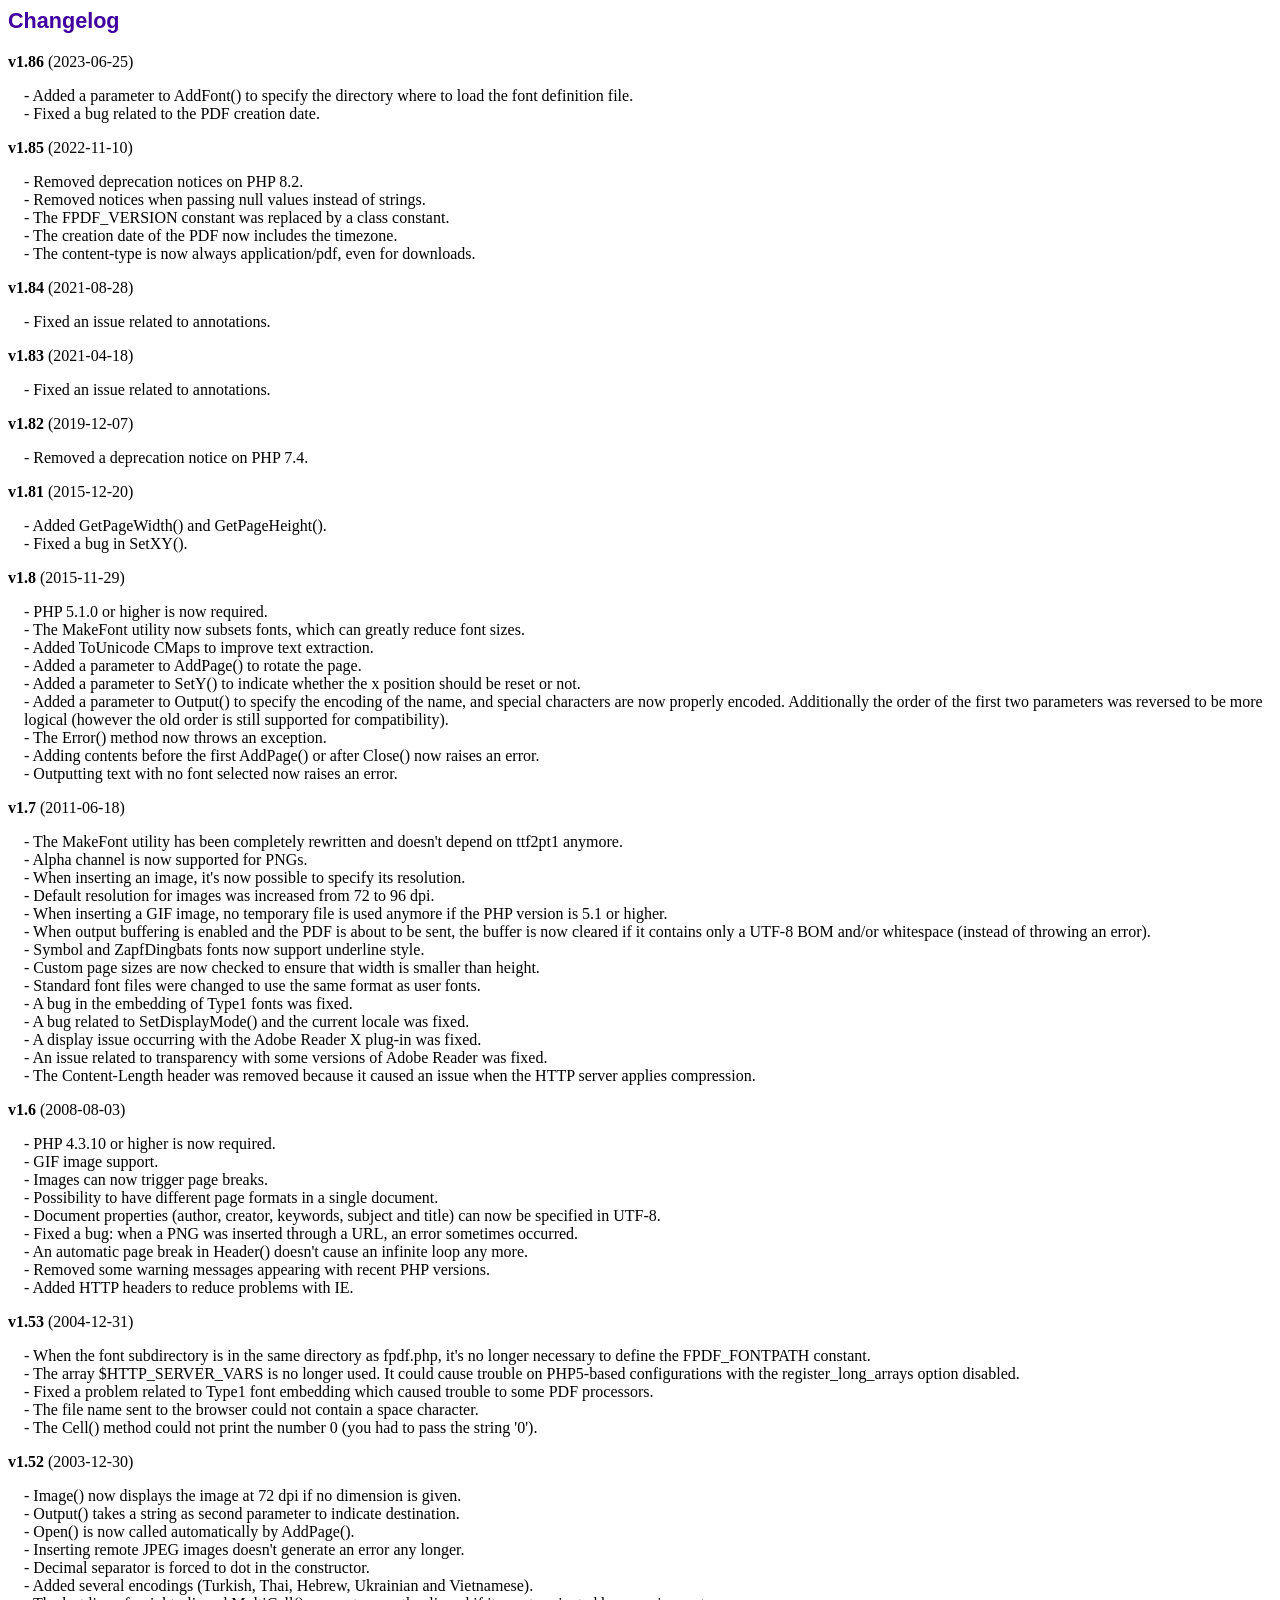
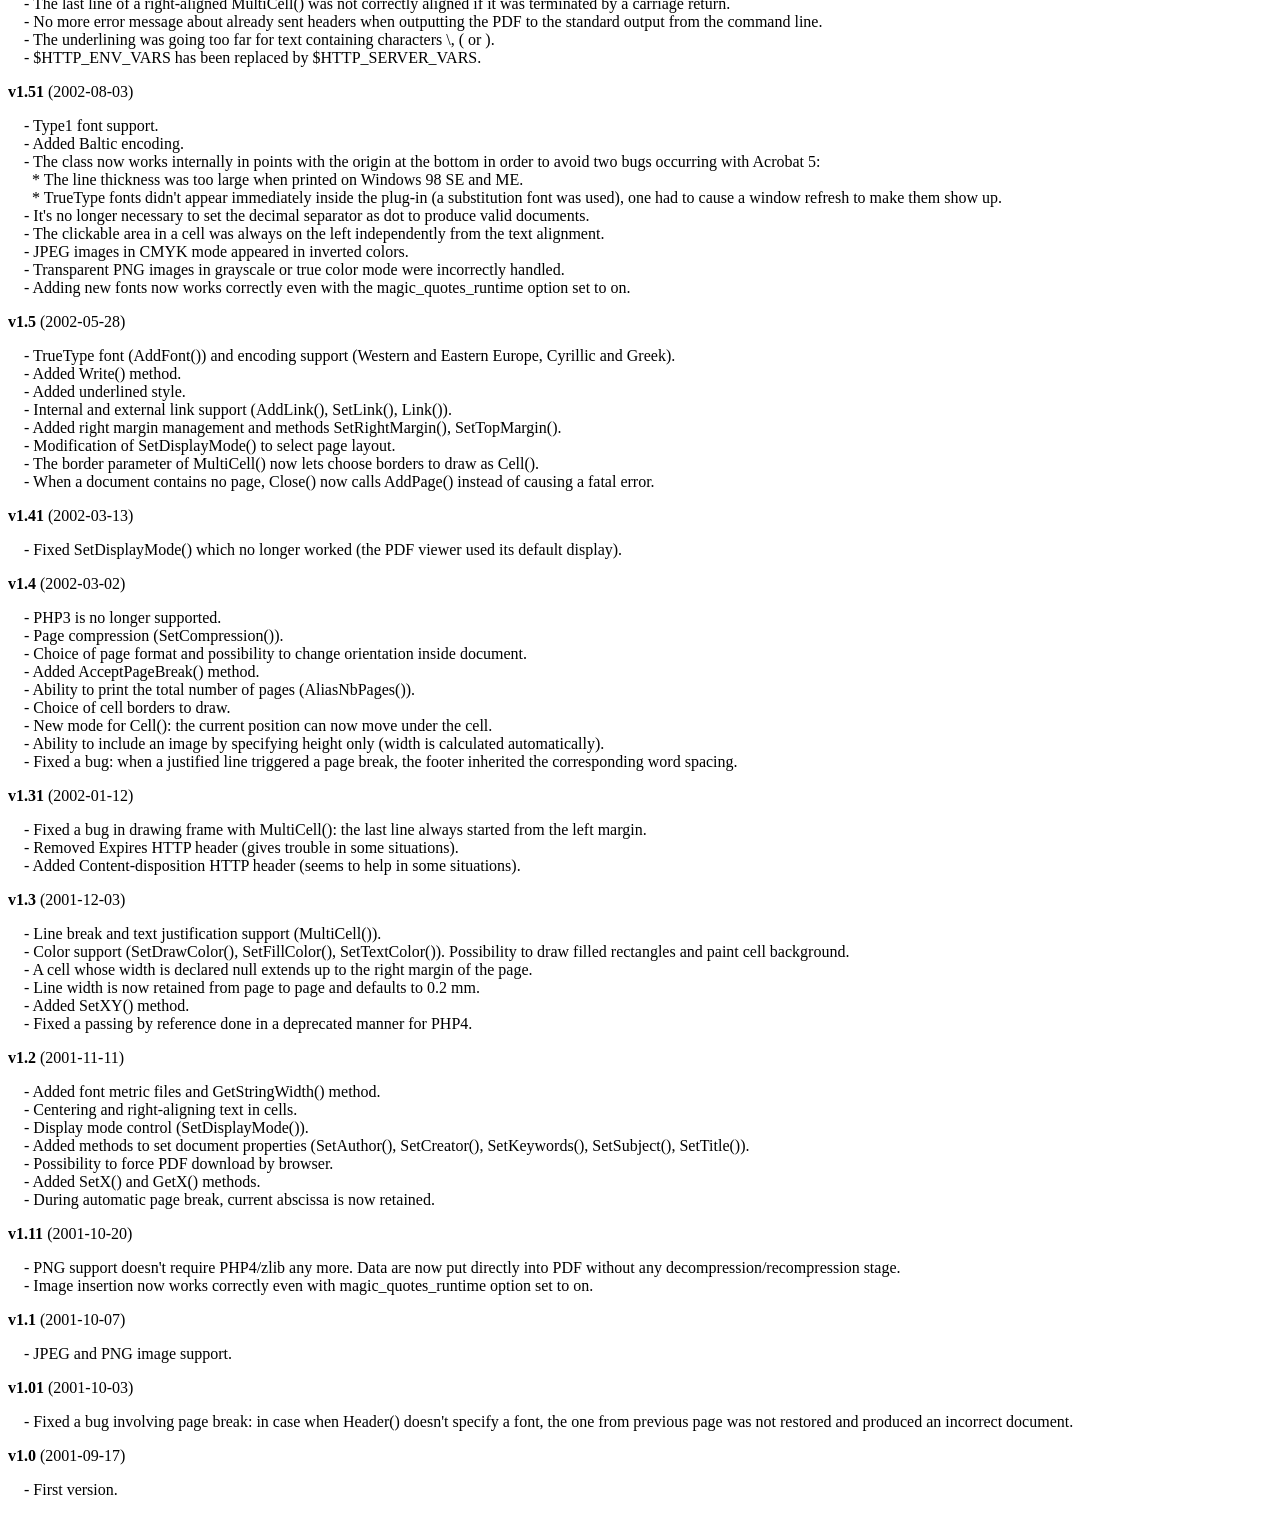
<file: fpdf186/changelog.htm>
<!DOCTYPE html PUBLIC "-//W3C//DTD HTML 4.01 Transitional//EN">
<html>
<head>
<meta http-equiv="Content-Type" content="text/html; charset=UTF-8">
<title>Changelog</title>
<link type="text/css" rel="stylesheet" href="fpdf.css">
<style type="text/css">
dd {margin:1em 0 1em 1em}
</style>
</head>
<body>
<h1>Changelog</h1>
<dl>
<dt><strong>v1.86</strong> (2023-06-25)</dt>
<dd>
- Added a parameter to AddFont() to specify the directory where to load the font definition file.<br>
- Fixed a bug related to the PDF creation date.<br>
</dd>
<dt><strong>v1.85</strong> (2022-11-10)</dt>
<dd>
- Removed deprecation notices on PHP 8.2.<br>
- Removed notices when passing null values instead of strings.<br>
- The FPDF_VERSION constant was replaced by a class constant.<br>
- The creation date of the PDF now includes the timezone.<br>
- The content-type is now always application/pdf, even for downloads.<br>
</dd>
<dt><strong>v1.84</strong> (2021-08-28)</dt>
<dd>
- Fixed an issue related to annotations.<br>
</dd>
<dt><strong>v1.83</strong> (2021-04-18)</dt>
<dd>
- Fixed an issue related to annotations.<br>
</dd>
<dt><strong>v1.82</strong> (2019-12-07)</dt>
<dd>
- Removed a deprecation notice on PHP 7.4.<br>
</dd>
<dt><strong>v1.81</strong> (2015-12-20)</dt>
<dd>
- Added GetPageWidth() and GetPageHeight().<br>
- Fixed a bug in SetXY().<br>
</dd>
<dt><strong>v1.8</strong> (2015-11-29)</dt>
<dd>
- PHP 5.1.0 or higher is now required.<br>
- The MakeFont utility now subsets fonts, which can greatly reduce font sizes.<br>
- Added ToUnicode CMaps to improve text extraction.<br>
- Added a parameter to AddPage() to rotate the page.<br>
- Added a parameter to SetY() to indicate whether the x position should be reset or not.<br>
- Added a parameter to Output() to specify the encoding of the name, and special characters are now properly encoded. Additionally the order of the first two parameters was reversed to be more logical (however the old order is still supported for compatibility).<br>
- The Error() method now throws an exception.<br>
- Adding contents before the first AddPage() or after Close() now raises an error.<br>
- Outputting text with no font selected now raises an error.<br>
</dd>
<dt><strong>v1.7</strong> (2011-06-18)</dt>
<dd>
- The MakeFont utility has been completely rewritten and doesn't depend on ttf2pt1 anymore.<br>
- Alpha channel is now supported for PNGs.<br>
- When inserting an image, it's now possible to specify its resolution.<br>
- Default resolution for images was increased from 72 to 96 dpi.<br>
- When inserting a GIF image, no temporary file is used anymore if the PHP version is 5.1 or higher.<br>
- When output buffering is enabled and the PDF is about to be sent, the buffer is now cleared if it contains only a UTF-8 BOM and/or whitespace (instead of throwing an error).<br>
- Symbol and ZapfDingbats fonts now support underline style.<br>
- Custom page sizes are now checked to ensure that width is smaller than height.<br>
- Standard font files were changed to use the same format as user fonts.<br>
- A bug in the embedding of Type1 fonts was fixed.<br>
- A bug related to SetDisplayMode() and the current locale was fixed.<br>
- A display issue occurring with the Adobe Reader X plug-in was fixed.<br>
- An issue related to transparency with some versions of Adobe Reader was fixed.<br>
- The Content-Length header was removed because it caused an issue when the HTTP server applies compression.<br>
</dd>
<dt><strong>v1.6</strong> (2008-08-03)</dt>
<dd>
- PHP 4.3.10 or higher is now required.<br>
- GIF image support.<br>
- Images can now trigger page breaks.<br>
- Possibility to have different page formats in a single document.<br>
- Document properties (author, creator, keywords, subject and title) can now be specified in UTF-8.<br>
- Fixed a bug: when a PNG was inserted through a URL, an error sometimes occurred.<br>
- An automatic page break in Header() doesn't cause an infinite loop any more.<br>
- Removed some warning messages appearing with recent PHP versions.<br>
- Added HTTP headers to reduce problems with IE.<br>
</dd>
<dt><strong>v1.53</strong> (2004-12-31)</dt>
<dd>
- When the font subdirectory is in the same directory as fpdf.php, it's no longer necessary to define the FPDF_FONTPATH constant.<br>
- The array $HTTP_SERVER_VARS is no longer used. It could cause trouble on PHP5-based configurations with the register_long_arrays option disabled.<br>
- Fixed a problem related to Type1 font embedding which caused trouble to some PDF processors.<br>
- The file name sent to the browser could not contain a space character.<br>
- The Cell() method could not print the number 0 (you had to pass the string '0').<br>
</dd>
<dt><strong>v1.52</strong> (2003-12-30)</dt>
<dd>
- Image() now displays the image at 72 dpi if no dimension is given.<br>
- Output() takes a string as second parameter to indicate destination.<br>
- Open() is now called automatically by AddPage().<br>
- Inserting remote JPEG images doesn't generate an error any longer.<br>
- Decimal separator is forced to dot in the constructor.<br>
- Added several encodings (Turkish, Thai, Hebrew, Ukrainian and Vietnamese).<br>
- The last line of a right-aligned MultiCell() was not correctly aligned if it was terminated by a carriage return.<br>
- No more error message about already sent headers when outputting the PDF to the standard output from the command line.<br>
- The underlining was going too far for text containing characters \, ( or ).<br>
- $HTTP_ENV_VARS has been replaced by $HTTP_SERVER_VARS.<br>
</dd>
<dt><strong>v1.51</strong> (2002-08-03)</dt>
<dd>
- Type1 font support.<br>
- Added Baltic encoding.<br>
- The class now works internally in points with the origin at the bottom in order to avoid two bugs occurring with Acrobat 5:<br>&nbsp;&nbsp;* The line thickness was too large when printed on Windows 98 SE and ME.<br>&nbsp;&nbsp;* TrueType fonts didn't appear immediately inside the plug-in (a substitution font was used), one had to cause a window refresh to make them show up.<br>
- It's no longer necessary to set the decimal separator as dot to produce valid documents.<br>
- The clickable area in a cell was always on the left independently from the text alignment.<br>
- JPEG images in CMYK mode appeared in inverted colors.<br>
- Transparent PNG images in grayscale or true color mode were incorrectly handled.<br>
- Adding new fonts now works correctly even with the magic_quotes_runtime option set to on.<br>
</dd>
<dt><strong>v1.5</strong> (2002-05-28)</dt>
<dd>
- TrueType font (AddFont()) and encoding support (Western and Eastern Europe, Cyrillic and Greek).<br>
- Added Write() method.<br>
- Added underlined style.<br>
- Internal and external link support (AddLink(), SetLink(), Link()).<br>
- Added right margin management and methods SetRightMargin(), SetTopMargin().<br>
- Modification of SetDisplayMode() to select page layout.<br>
- The border parameter of MultiCell() now lets choose borders to draw as Cell().<br>
- When a document contains no page, Close() now calls AddPage() instead of causing a fatal error.<br>
</dd>
<dt><strong>v1.41</strong> (2002-03-13)</dt>
<dd>
- Fixed SetDisplayMode() which no longer worked (the PDF viewer used its default display).<br>
</dd>
<dt><strong>v1.4</strong> (2002-03-02)</dt>
<dd>
- PHP3 is no longer supported.<br>
- Page compression (SetCompression()).<br>
- Choice of page format and possibility to change orientation inside document.<br>
- Added AcceptPageBreak() method.<br>
- Ability to print the total number of pages (AliasNbPages()).<br>
- Choice of cell borders to draw.<br>
- New mode for Cell(): the current position can now move under the cell.<br>
- Ability to include an image by specifying height only (width is calculated automatically).<br>
- Fixed a bug: when a justified line triggered a page break, the footer inherited the corresponding word spacing.<br>
</dd>
<dt><strong>v1.31</strong> (2002-01-12)</dt>
<dd>
- Fixed a bug in drawing frame with MultiCell(): the last line always started from the left margin.<br>
- Removed Expires HTTP header (gives trouble in some situations).<br>
- Added Content-disposition HTTP header (seems to help in some situations).<br>
</dd>
<dt><strong>v1.3</strong> (2001-12-03)</dt>
<dd>
- Line break and text justification support (MultiCell()).<br>
- Color support (SetDrawColor(), SetFillColor(), SetTextColor()). Possibility to draw filled rectangles and paint cell background.<br>
- A cell whose width is declared null extends up to the right margin of the page.<br>
- Line width is now retained from page to page and defaults to 0.2 mm.<br>
- Added SetXY() method.<br>
- Fixed a passing by reference done in a deprecated manner for PHP4.<br>
</dd>
<dt><strong>v1.2</strong> (2001-11-11)</dt>
<dd>
- Added font metric files and GetStringWidth() method.<br>
- Centering and right-aligning text in cells.<br>
- Display mode control (SetDisplayMode()).<br>
- Added methods to set document properties (SetAuthor(), SetCreator(), SetKeywords(), SetSubject(), SetTitle()).<br>
- Possibility to force PDF download by browser.<br>
- Added SetX() and GetX() methods.<br>
- During automatic page break, current abscissa is now retained.<br>
</dd>
<dt><strong>v1.11</strong> (2001-10-20)</dt>
<dd>
- PNG support doesn't require PHP4/zlib any more. Data are now put directly into PDF without any decompression/recompression stage.<br>
- Image insertion now works correctly even with magic_quotes_runtime option set to on.<br>
</dd>
<dt><strong>v1.1</strong> (2001-10-07)</dt>
<dd>
- JPEG and PNG image support.<br>
</dd>
<dt><strong>v1.01</strong> (2001-10-03)</dt>
<dd>
- Fixed a bug involving page break: in case when Header() doesn't specify a font, the one from previous page was not restored and produced an incorrect document.<br>
</dd>
<dt><strong>v1.0</strong> (2001-09-17)</dt>
<dd>
- First version.<br>
</dd>
</dl>
</body>
</html>
</file>
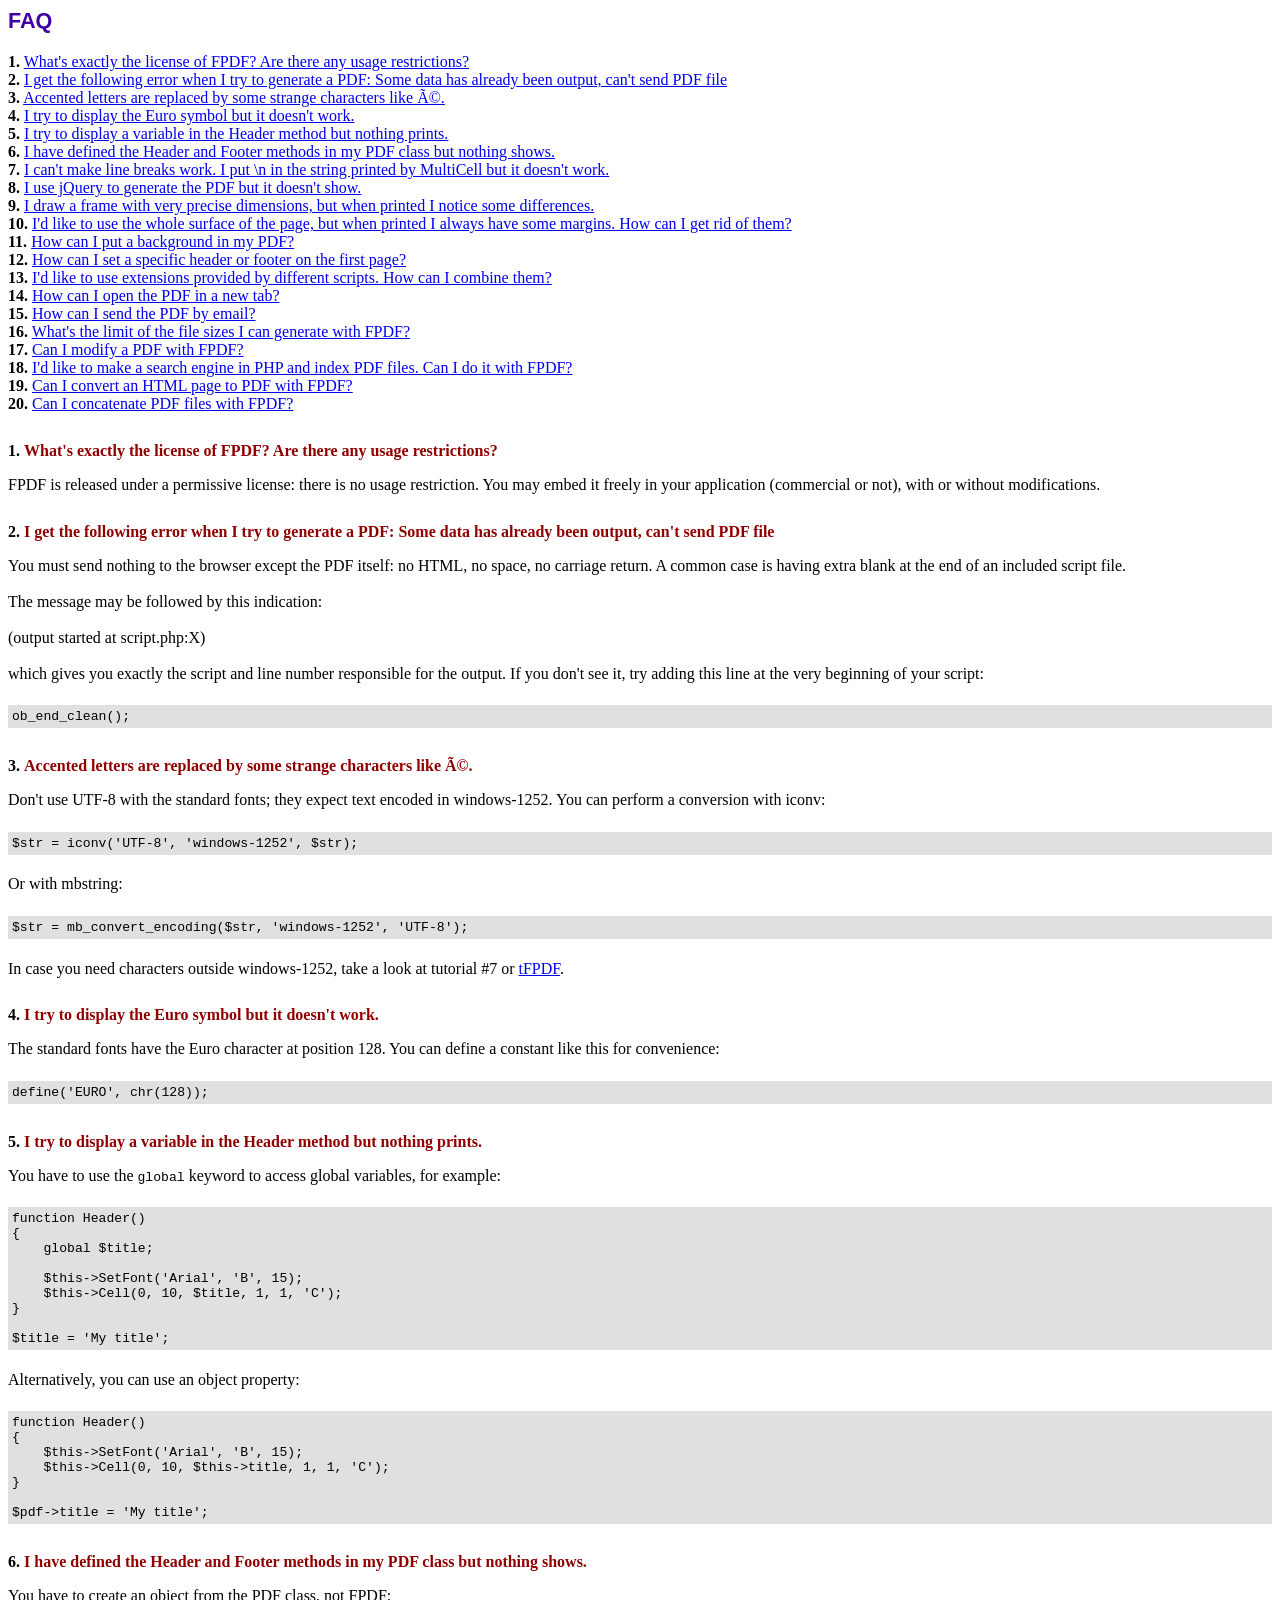
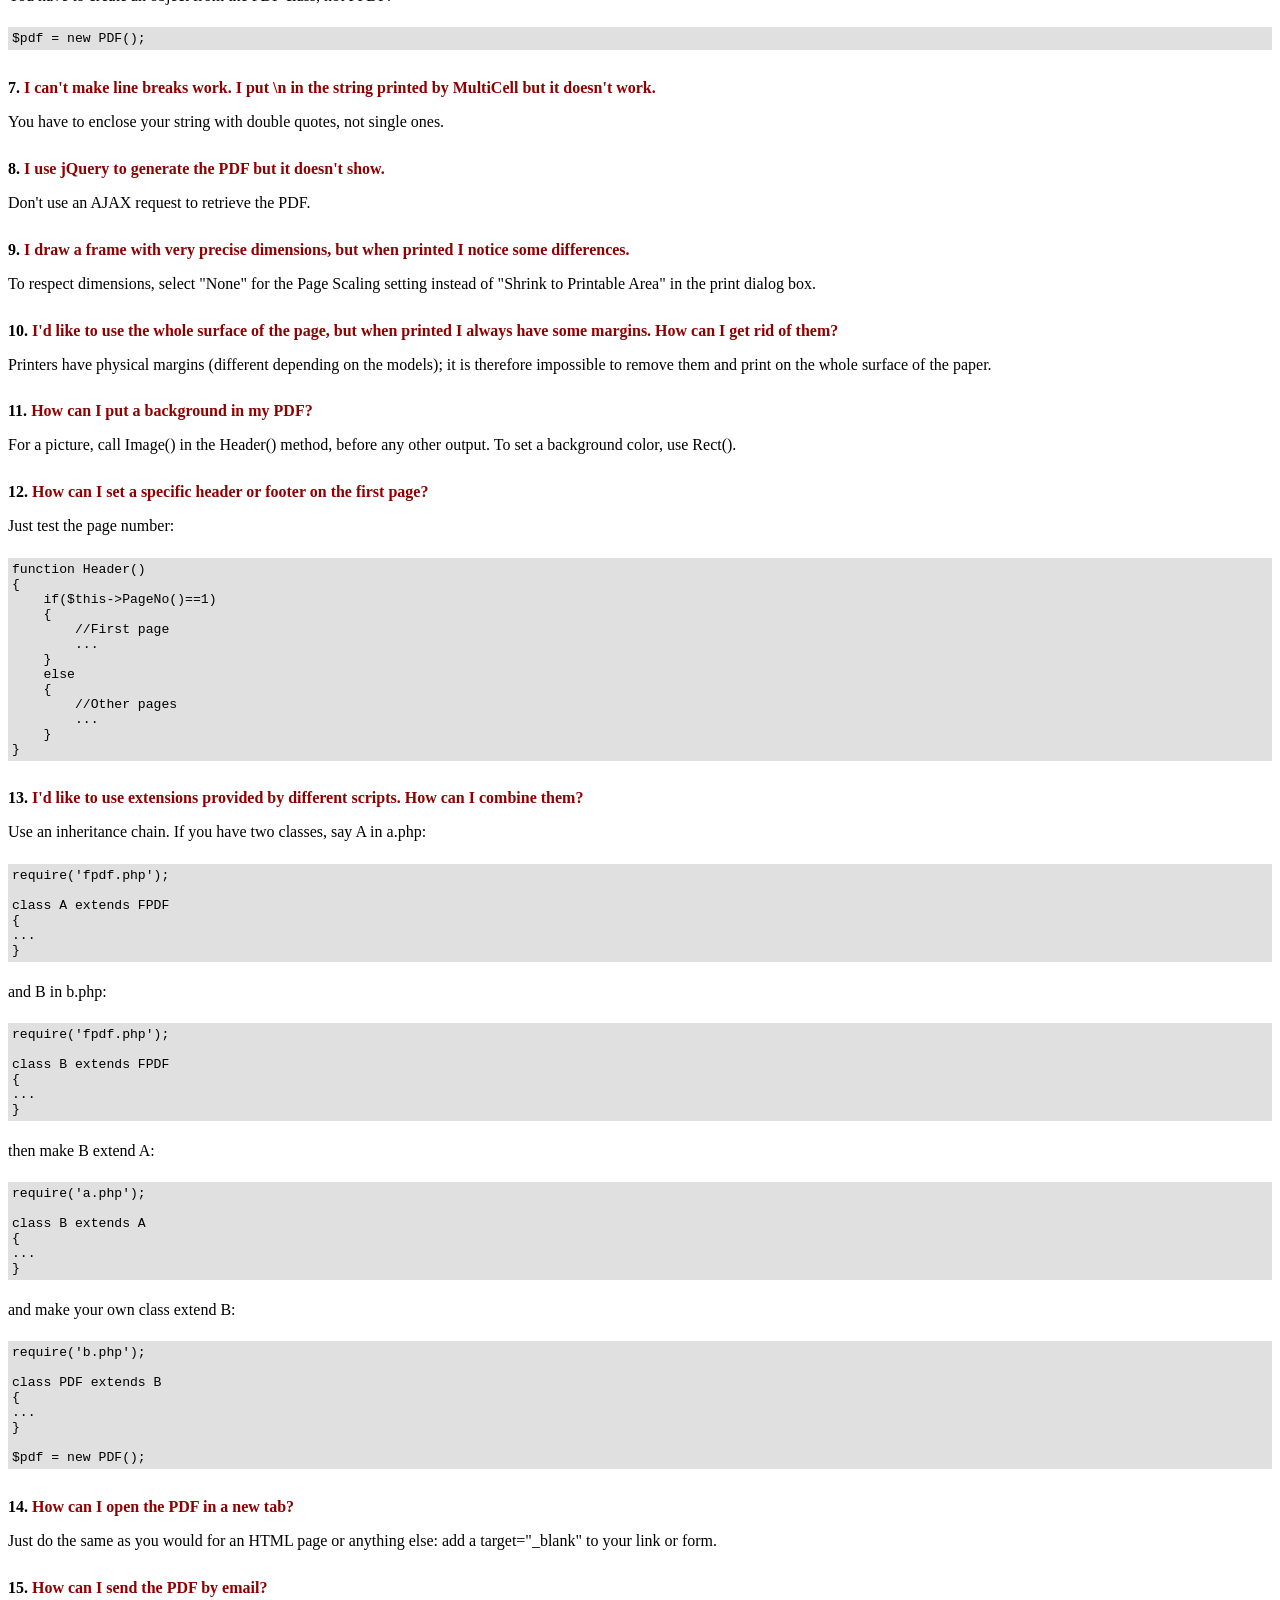
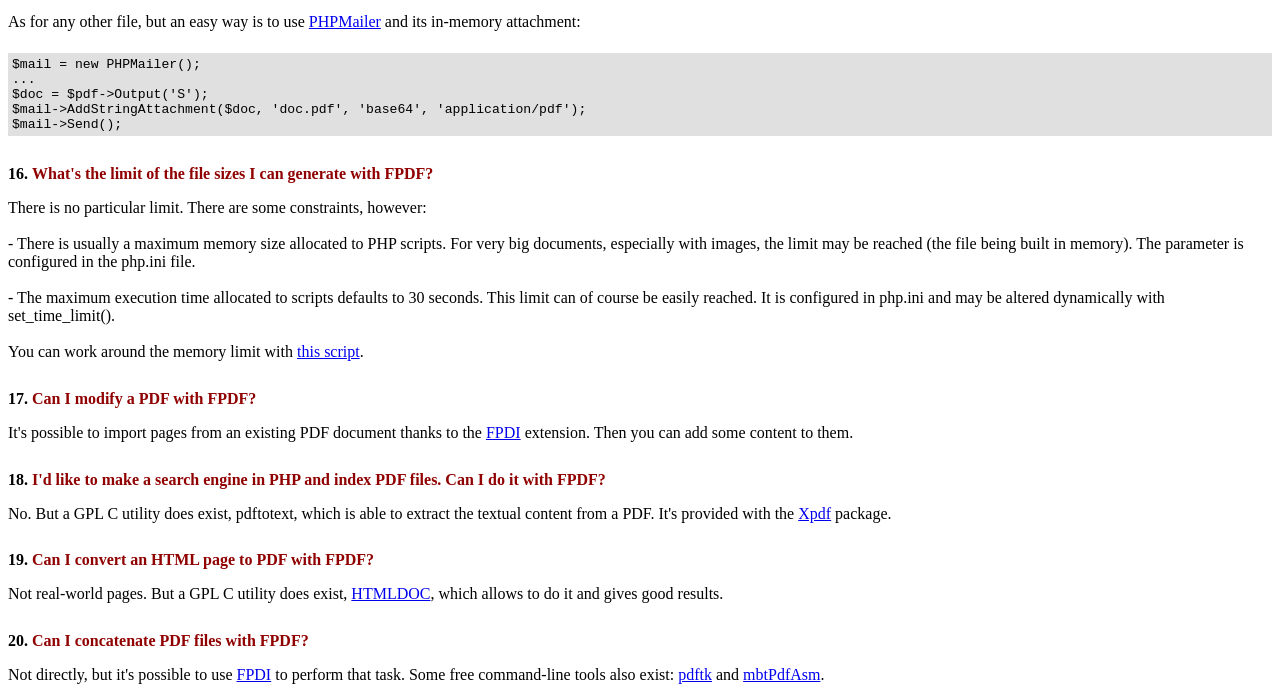
<file: fpdf186/FAQ.htm>
<!DOCTYPE html PUBLIC "-//W3C//DTD HTML 4.01 Transitional//EN">
<html>
<head>
<meta http-equiv="Content-Type" content="text/html; charset=UTF-8">
<title>FAQ</title>
<link type="text/css" rel="stylesheet" href="fpdf.css">
<style type="text/css">
ul {list-style-type:none; margin:0; padding:0}
ul#answers li {margin-top:1.8em}
.question {font-weight:bold; color:#900000}
</style>
</head>
<body>
<h1>FAQ</h1>
<ul>
<li><b>1.</b> <a href='#q1'>What's exactly the license of FPDF? Are there any usage restrictions?</a></li>
<li><b>2.</b> <a href='#q2'>I get the following error when I try to generate a PDF: Some data has already been output, can't send PDF file</a></li>
<li><b>3.</b> <a href='#q3'>Accented letters are replaced by some strange characters like Ã©.</a></li>
<li><b>4.</b> <a href='#q4'>I try to display the Euro symbol but it doesn't work.</a></li>
<li><b>5.</b> <a href='#q5'>I try to display a variable in the Header method but nothing prints.</a></li>
<li><b>6.</b> <a href='#q6'>I have defined the Header and Footer methods in my PDF class but nothing shows.</a></li>
<li><b>7.</b> <a href='#q7'>I can't make line breaks work. I put \n in the string printed by MultiCell but it doesn't work.</a></li>
<li><b>8.</b> <a href='#q8'>I use jQuery to generate the PDF but it doesn't show.</a></li>
<li><b>9.</b> <a href='#q9'>I draw a frame with very precise dimensions, but when printed I notice some differences.</a></li>
<li><b>10.</b> <a href='#q10'>I'd like to use the whole surface of the page, but when printed I always have some margins. How can I get rid of them?</a></li>
<li><b>11.</b> <a href='#q11'>How can I put a background in my PDF?</a></li>
<li><b>12.</b> <a href='#q12'>How can I set a specific header or footer on the first page?</a></li>
<li><b>13.</b> <a href='#q13'>I'd like to use extensions provided by different scripts. How can I combine them?</a></li>
<li><b>14.</b> <a href='#q14'>How can I open the PDF in a new tab?</a></li>
<li><b>15.</b> <a href='#q15'>How can I send the PDF by email?</a></li>
<li><b>16.</b> <a href='#q16'>What's the limit of the file sizes I can generate with FPDF?</a></li>
<li><b>17.</b> <a href='#q17'>Can I modify a PDF with FPDF?</a></li>
<li><b>18.</b> <a href='#q18'>I'd like to make a search engine in PHP and index PDF files. Can I do it with FPDF?</a></li>
<li><b>19.</b> <a href='#q19'>Can I convert an HTML page to PDF with FPDF?</a></li>
<li><b>20.</b> <a href='#q20'>Can I concatenate PDF files with FPDF?</a></li>
</ul>

<ul id='answers'>
<li id='q1'>
<p><b>1.</b> <span class='question'>What's exactly the license of FPDF? Are there any usage restrictions?</span></p>
FPDF is released under a permissive license: there is no usage restriction. You may embed it
freely in your application (commercial or not), with or without modifications.
</li>

<li id='q2'>
<p><b>2.</b> <span class='question'>I get the following error when I try to generate a PDF: Some data has already been output, can't send PDF file</span></p>
You must send nothing to the browser except the PDF itself: no HTML, no space, no carriage return. A common
case is having extra blank at the end of an included script file.<br>
<br>
The message may be followed by this indication:<br>
<br>
(output started at script.php:X)<br>
<br>
which gives you exactly the script and line number responsible for the output. If you don't see it,
try adding this line at the very beginning of your script:
<div class="doc-source">
<pre><code>ob_end_clean();</code></pre>
</div>
</li>

<li id='q3'>
<p><b>3.</b> <span class='question'>Accented letters are replaced by some strange characters like Ã©.</span></p>
Don't use UTF-8 with the standard fonts; they expect text encoded in windows-1252.
You can perform a conversion with iconv:
<div class="doc-source">
<pre><code>$str = iconv('UTF-8', 'windows-1252', $str);</code></pre>
</div>
Or with mbstring:
<div class="doc-source">
<pre><code>$str = mb_convert_encoding($str, 'windows-1252', 'UTF-8');</code></pre>
</div>
In case you need characters outside windows-1252, take a look at tutorial #7 or
<a href="http://www.fpdf.org/?go=script&amp;id=92" target="_blank">tFPDF</a>.
</li>

<li id='q4'>
<p><b>4.</b> <span class='question'>I try to display the Euro symbol but it doesn't work.</span></p>
The standard fonts have the Euro character at position 128. You can define a constant like this
for convenience:
<div class="doc-source">
<pre><code>define('EURO', chr(128));</code></pre>
</div>
</li>

<li id='q5'>
<p><b>5.</b> <span class='question'>I try to display a variable in the Header method but nothing prints.</span></p>
You have to use the <code>global</code> keyword to access global variables, for example:
<div class="doc-source">
<pre><code>function Header()
{
    global $title;

    $this-&gt;SetFont('Arial', 'B', 15);
    $this-&gt;Cell(0, 10, $title, 1, 1, 'C');
}

$title = 'My title';</code></pre>
</div>
Alternatively, you can use an object property:
<div class="doc-source">
<pre><code>function Header()
{
    $this-&gt;SetFont('Arial', 'B', 15);
    $this-&gt;Cell(0, 10, $this-&gt;title, 1, 1, 'C');
}

$pdf-&gt;title = 'My title';</code></pre>
</div>
</li>

<li id='q6'>
<p><b>6.</b> <span class='question'>I have defined the Header and Footer methods in my PDF class but nothing shows.</span></p>
You have to create an object from the PDF class, not FPDF:
<div class="doc-source">
<pre><code>$pdf = new PDF();</code></pre>
</div>
</li>

<li id='q7'>
<p><b>7.</b> <span class='question'>I can't make line breaks work. I put \n in the string printed by MultiCell but it doesn't work.</span></p>
You have to enclose your string with double quotes, not single ones.
</li>

<li id='q8'>
<p><b>8.</b> <span class='question'>I use jQuery to generate the PDF but it doesn't show.</span></p>
Don't use an AJAX request to retrieve the PDF.
</li>

<li id='q9'>
<p><b>9.</b> <span class='question'>I draw a frame with very precise dimensions, but when printed I notice some differences.</span></p>
To respect dimensions, select "None" for the Page Scaling setting instead of "Shrink to Printable Area" in the print dialog box.
</li>

<li id='q10'>
<p><b>10.</b> <span class='question'>I'd like to use the whole surface of the page, but when printed I always have some margins. How can I get rid of them?</span></p>
Printers have physical margins (different depending on the models); it is therefore impossible to remove
them and print on the whole surface of the paper.
</li>

<li id='q11'>
<p><b>11.</b> <span class='question'>How can I put a background in my PDF?</span></p>
For a picture, call Image() in the Header() method, before any other output. To set a background color, use Rect().
</li>

<li id='q12'>
<p><b>12.</b> <span class='question'>How can I set a specific header or footer on the first page?</span></p>
Just test the page number:
<div class="doc-source">
<pre><code>function Header()
{
    if($this-&gt;PageNo()==1)
    {
        //First page
        ...
    }
    else
    {
        //Other pages
        ...
    }
}</code></pre>
</div>
</li>

<li id='q13'>
<p><b>13.</b> <span class='question'>I'd like to use extensions provided by different scripts. How can I combine them?</span></p>
Use an inheritance chain. If you have two classes, say A in a.php:
<div class="doc-source">
<pre><code>require('fpdf.php');

class A extends FPDF
{
...
}</code></pre>
</div>
and B in b.php:
<div class="doc-source">
<pre><code>require('fpdf.php');

class B extends FPDF
{
...
}</code></pre>
</div>
then make B extend A:
<div class="doc-source">
<pre><code>require('a.php');

class B extends A
{
...
}</code></pre>
</div>
and make your own class extend B:
<div class="doc-source">
<pre><code>require('b.php');

class PDF extends B
{
...
}

$pdf = new PDF();</code></pre>
</div>
</li>

<li id='q14'>
<p><b>14.</b> <span class='question'>How can I open the PDF in a new tab?</span></p>
Just do the same as you would for an HTML page or anything else: add a target="_blank" to your link or form.
</li>

<li id='q15'>
<p><b>15.</b> <span class='question'>How can I send the PDF by email?</span></p>
As for any other file, but an easy way is to use <a href="https://github.com/PHPMailer/PHPMailer" target="_blank">PHPMailer</a> and
its in-memory attachment:
<div class="doc-source">
<pre><code>$mail = new PHPMailer();
...
$doc = $pdf-&gt;Output('S');
$mail-&gt;AddStringAttachment($doc, 'doc.pdf', 'base64', 'application/pdf');
$mail-&gt;Send();</code></pre>
</div>
</li>

<li id='q16'>
<p><b>16.</b> <span class='question'>What's the limit of the file sizes I can generate with FPDF?</span></p>
There is no particular limit. There are some constraints, however:
<br>
<br>
- There is usually a maximum memory size allocated to PHP scripts. For very big documents,
especially with images, the limit may be reached (the file being built in memory). The
parameter is configured in the php.ini file.
<br>
<br>
- The maximum execution time allocated to scripts defaults to 30 seconds. This limit can of course
be easily reached. It is configured in php.ini and may be altered dynamically with set_time_limit().
<br>
<br>
You can work around the memory limit with <a href="http://www.fpdf.org/?go=script&amp;id=76" target="_blank">this script</a>.
</li>

<li id='q17'>
<p><b>17.</b> <span class='question'>Can I modify a PDF with FPDF?</span></p>
It's possible to import pages from an existing PDF document thanks to the
<a href="https://www.setasign.com/products/fpdi/about/" target="_blank">FPDI</a> extension.
Then you can add some content to them.
</li>

<li id='q18'>
<p><b>18.</b> <span class='question'>I'd like to make a search engine in PHP and index PDF files. Can I do it with FPDF?</span></p>
No. But a GPL C utility does exist, pdftotext, which is able to extract the textual content from a PDF.
It's provided with the <a href="https://www.xpdfreader.com" target="_blank">Xpdf</a> package.
</li>

<li id='q19'>
<p><b>19.</b> <span class='question'>Can I convert an HTML page to PDF with FPDF?</span></p>
Not real-world pages. But a GPL C utility does exist, <a href="https://www.msweet.org/htmldoc/" target="_blank">HTMLDOC</a>,
which allows to do it and gives good results.
</li>

<li id='q20'>
<p><b>20.</b> <span class='question'>Can I concatenate PDF files with FPDF?</span></p>
Not directly, but it's possible to use <a href="https://www.setasign.com/products/fpdi/demos/concatenate-fake/" target="_blank">FPDI</a>
to perform that task. Some free command-line tools also exist:
<a href="https://www.pdflabs.com/tools/pdftk-the-pdf-toolkit/" target="_blank">pdftk</a> and
<a href="http://thierry.schmit.free.fr/spip/spip.php?article15" target="_blank">mbtPdfAsm</a>.
</li>
</ul>
</body>
</html>
</file>
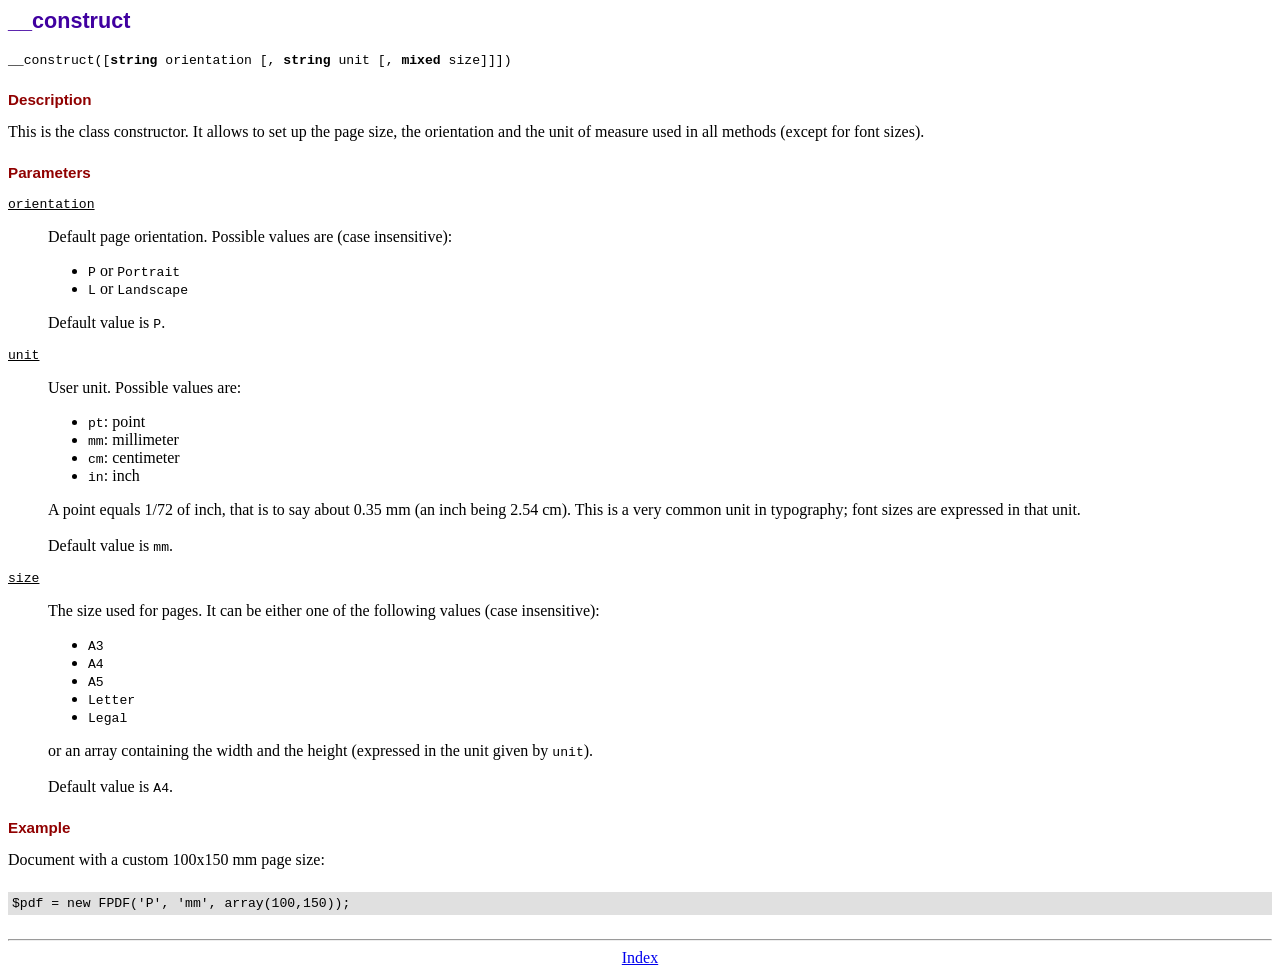
<file: fpdf186/doc/__construct.htm>
<!DOCTYPE html PUBLIC "-//W3C//DTD HTML 4.01 Transitional//EN">
<html>
<head>
<meta http-equiv="Content-Type" content="text/html; charset=UTF-8">
<title>__construct</title>
<link type="text/css" rel="stylesheet" href="../fpdf.css">
</head>
<body>
<h1>__construct</h1>
<code>__construct([<b>string</b> orientation [, <b>string</b> unit [, <b>mixed</b> size]]])</code>
<h2>Description</h2>
This is the class constructor. It allows to set up the page size, the orientation and the
unit of measure used in all methods (except for font sizes).
<h2>Parameters</h2>
<dl class="param">
<dt><code>orientation</code></dt>
<dd>
Default page orientation. Possible values are (case insensitive):
<ul>
<li><code>P</code> or <code>Portrait</code></li>
<li><code>L</code> or <code>Landscape</code></li>
</ul>
Default value is <code>P</code>.
</dd>
<dt><code>unit</code></dt>
<dd>
User unit. Possible values are:
<ul>
<li><code>pt</code>: point</li>
<li><code>mm</code>: millimeter</li>
<li><code>cm</code>: centimeter</li>
<li><code>in</code>: inch</li>
</ul>
A point equals 1/72 of inch, that is to say about 0.35 mm (an inch being 2.54 cm). This
is a very common unit in typography; font sizes are expressed in that unit.
<br>
<br>
Default value is <code>mm</code>.
</dd>
<dt><code>size</code></dt>
<dd>
The size used for pages. It can be either one of the following values (case insensitive):
<ul>
<li><code>A3</code></li>
<li><code>A4</code></li>
<li><code>A5</code></li>
<li><code>Letter</code></li>
<li><code>Legal</code></li>
</ul>
or an array containing the width and the height (expressed in the unit given by <code>unit</code>).<br>
<br>
Default value is <code>A4</code>.
</dd>
</dl>
<h2>Example</h2>
Document with a custom 100x150 mm page size:
<div class="doc-source">
<pre><code>$pdf = new FPDF('P', 'mm', array(100,150));</code></pre>
</div>
<hr style="margin-top:1.5em">
<div style="text-align:center"><a href="index.htm">Index</a></div>
</body>
</html>
</file>
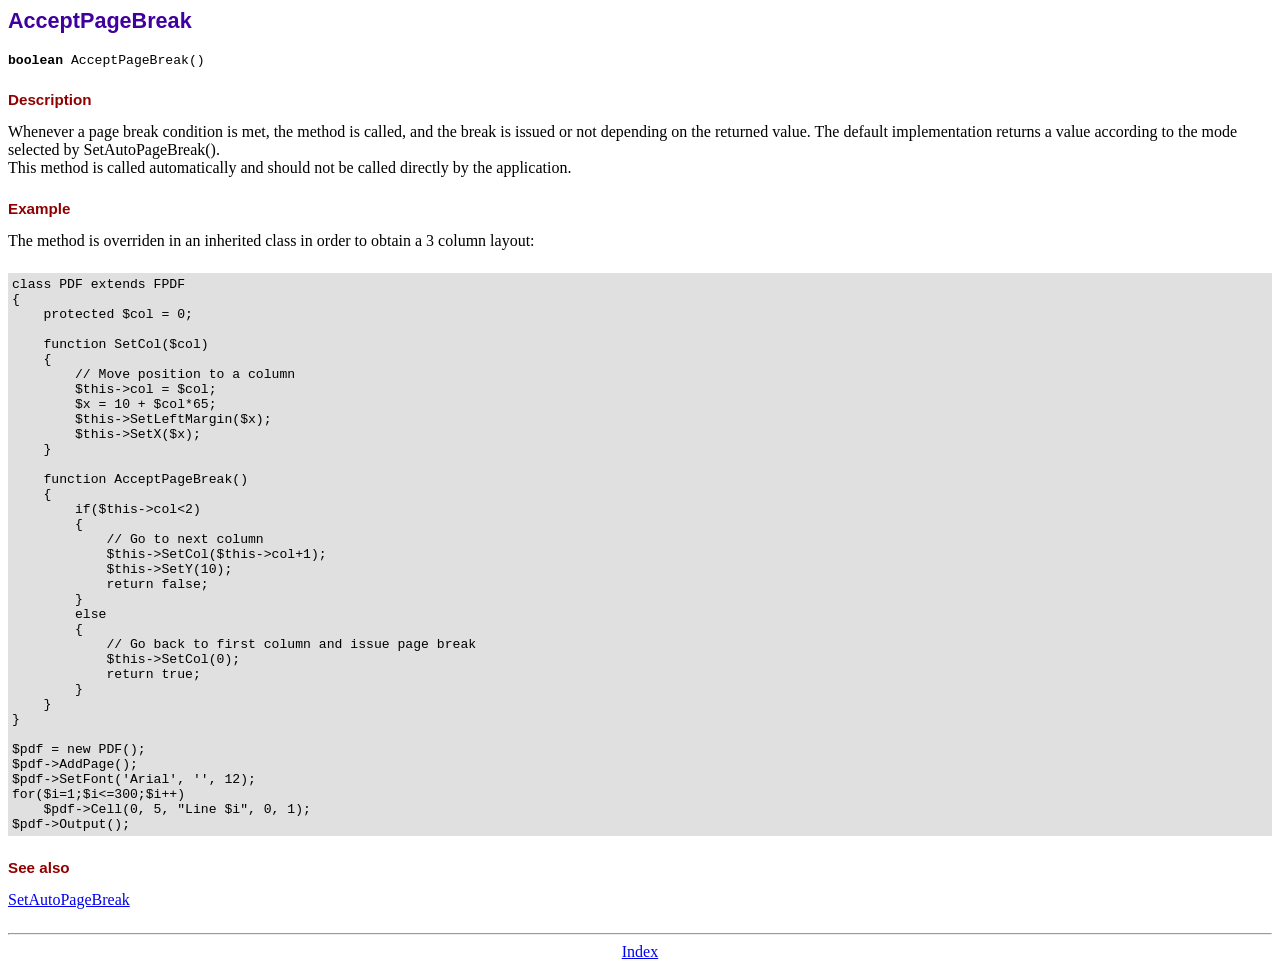
<file: fpdf186/doc/acceptpagebreak.htm>
<!DOCTYPE html PUBLIC "-//W3C//DTD HTML 4.01 Transitional//EN">
<html>
<head>
<meta http-equiv="Content-Type" content="text/html; charset=UTF-8">
<title>AcceptPageBreak</title>
<link type="text/css" rel="stylesheet" href="../fpdf.css">
</head>
<body>
<h1>AcceptPageBreak</h1>
<code><b>boolean</b> AcceptPageBreak()</code>
<h2>Description</h2>
Whenever a page break condition is met, the method is called, and the break is issued or not
depending on the returned value. The default implementation returns a value according to the
mode selected by SetAutoPageBreak().
<br>
This method is called automatically and should not be called directly by the application.
<h2>Example</h2>
The method is overriden in an inherited class in order to obtain a 3 column layout:
<div class="doc-source">
<pre><code>class PDF extends FPDF
{
    protected $col = 0;

    function SetCol($col)
    {
        // Move position to a column
        $this-&gt;col = $col;
        $x = 10 + $col*65;
        $this-&gt;SetLeftMargin($x);
        $this-&gt;SetX($x);
    }

    function AcceptPageBreak()
    {
        if($this-&gt;col&lt;2)
        {
            // Go to next column
            $this-&gt;SetCol($this-&gt;col+1);
            $this-&gt;SetY(10);
            return false;
        }
        else
        {
            // Go back to first column and issue page break
            $this-&gt;SetCol(0);
            return true;
        }
    }
}

$pdf = new PDF();
$pdf-&gt;AddPage();
$pdf-&gt;SetFont('Arial', '', 12);
for($i=1;$i&lt;=300;$i++)
    $pdf-&gt;Cell(0, 5, "Line $i", 0, 1);
$pdf-&gt;Output();</code></pre>
</div>
<h2>See also</h2>
<a href="setautopagebreak.htm">SetAutoPageBreak</a>
<hr style="margin-top:1.5em">
<div style="text-align:center"><a href="index.htm">Index</a></div>
</body>
</html>
</file>
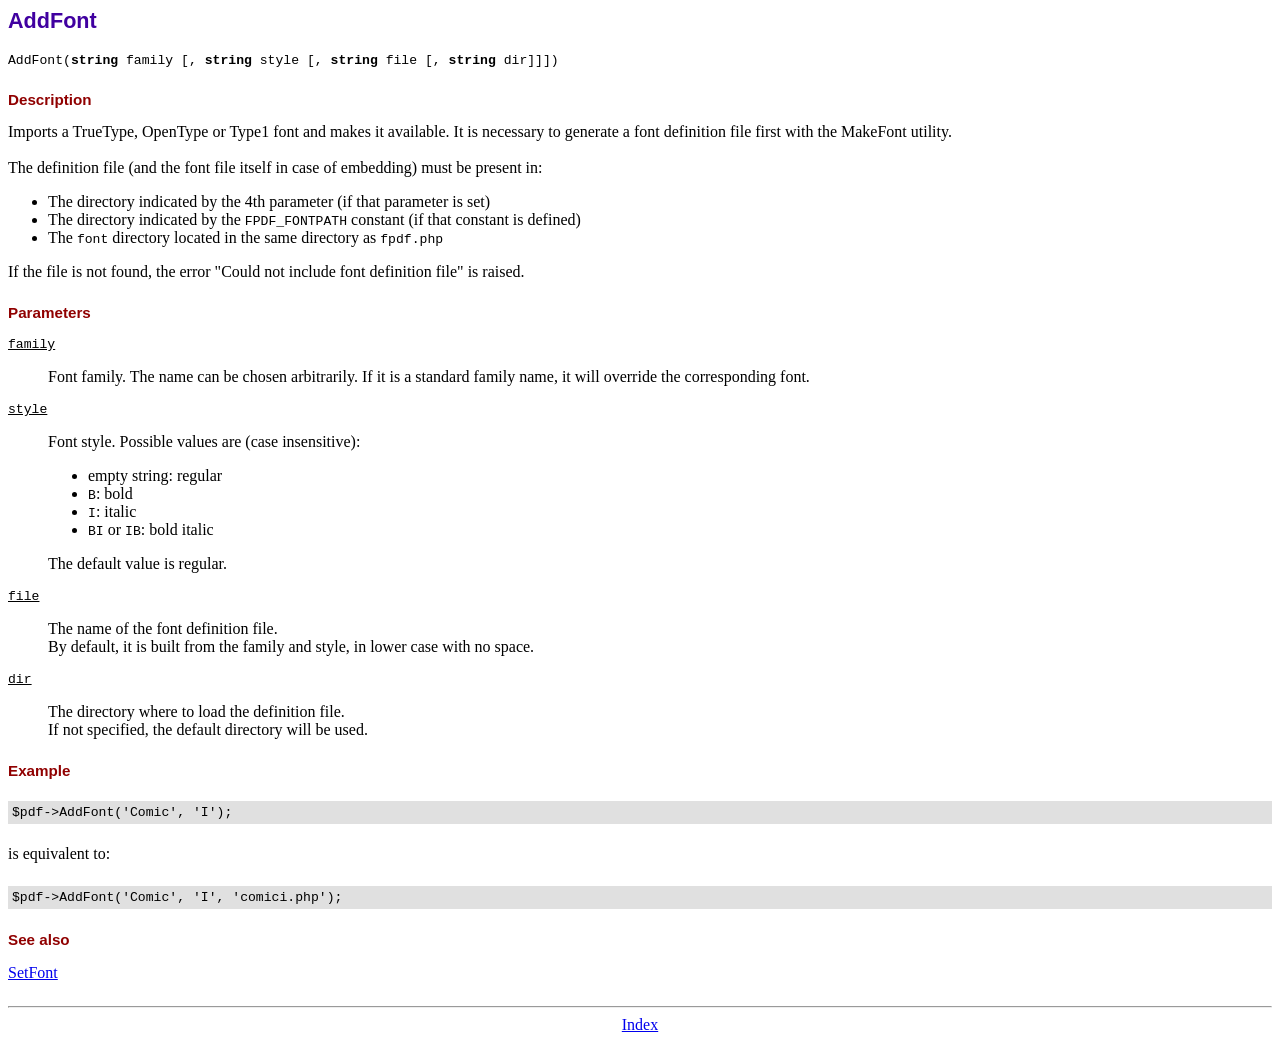
<file: fpdf186/doc/addfont.htm>
<!DOCTYPE html PUBLIC "-//W3C//DTD HTML 4.01 Transitional//EN">
<html>
<head>
<meta http-equiv="Content-Type" content="text/html; charset=UTF-8">
<title>AddFont</title>
<link type="text/css" rel="stylesheet" href="../fpdf.css">
</head>
<body>
<h1>AddFont</h1>
<code>AddFont(<b>string</b> family [, <b>string</b> style [, <b>string</b> file [, <b>string</b> dir]]])</code>
<h2>Description</h2>
Imports a TrueType, OpenType or Type1 font and makes it available. It is necessary to generate a font
definition file first with the MakeFont utility.
<br>
<br>
The definition file (and the font file itself in case of embedding) must be present in:
<ul>
<li>The directory indicated by the 4th parameter (if that parameter is set)</li>
<li>The directory indicated by the <code>FPDF_FONTPATH</code> constant (if that constant is defined)</li>
<li>The <code>font</code> directory located in the same directory as <code>fpdf.php</code></li>
</ul>
If the file is not found, the error "Could not include font definition file" is raised.
<h2>Parameters</h2>
<dl class="param">
<dt><code>family</code></dt>
<dd>
Font family. The name can be chosen arbitrarily. If it is a standard family name, it will
override the corresponding font.
</dd>
<dt><code>style</code></dt>
<dd>
Font style. Possible values are (case insensitive):
<ul>
<li>empty string: regular</li>
<li><code>B</code>: bold</li>
<li><code>I</code>: italic</li>
<li><code>BI</code> or <code>IB</code>: bold italic</li>
</ul>
The default value is regular.
</dd>
<dt><code>file</code></dt>
<dd>
The name of the font definition file.
<br>
By default, it is built from the family and style, in lower case with no space.
</dd>
<dt><code>dir</code></dt>
<dd>
The directory where to load the definition file.
<br>
If not specified, the default directory will be used.
</dd>
</dl>
<h2>Example</h2>
<div class="doc-source">
<pre><code>$pdf-&gt;AddFont('Comic', 'I');</code></pre>
</div>
is equivalent to:
<div class="doc-source">
<pre><code>$pdf-&gt;AddFont('Comic', 'I', 'comici.php');</code></pre>
</div>
<h2>See also</h2>
<a href="setfont.htm">SetFont</a>
<hr style="margin-top:1.5em">
<div style="text-align:center"><a href="index.htm">Index</a></div>
</body>
</html>
</file>
<file: fpdf186/fpdf.css>
body {font-family:"Times New Roman",serif}
h1 {font:bold 135% Arial,sans-serif; color:#4000A0; margin-bottom:0.9em}
h2 {font:bold 95% Arial,sans-serif; color:#900000; margin-top:1.5em; margin-bottom:1em}
dl.param dt {text-decoration:underline}
dl.param dd {margin-top:1em; margin-bottom:1em}
dl.param ul {margin-top:1em; margin-bottom:1em}
tt, code, kbd {font-family:"Courier New",Courier,monospace; font-size:82%}
div.source {margin-top:1.4em; margin-bottom:1.3em}
div.source pre {display:table; border:1px solid #24246A; width:100%; margin:0em; font-family:inherit; font-size:100%}
div.source code {display:block; border:1px solid #C5C5EC; background-color:#F0F5FF; padding:6px; color:#000000}
div.doc-source {margin-top:1.4em; margin-bottom:1.3em}
div.doc-source pre {display:table; width:100%; margin:0em; font-family:inherit; font-size:100%}
div.doc-source code {display:block; background-color:#E0E0E0; padding:4px}
.kw {color:#000080; font-weight:bold}
.str {color:#CC0000}
.cmt {color:#008000}
p.demo {text-align:center; margin-top:-0.9em}
a.demo {text-decoration:none; font-weight:bold; color:#0000CC}
a.demo:link {text-decoration:none; font-weight:bold; color:#0000CC}
a.demo:hover {text-decoration:none; font-weight:bold; color:#0000FF}
a.demo:active {text-decoration:none; font-weight:bold; color:#0000FF}
</file>
<file: css/components/header.css>
header {   
    width: auto;
    background-color: #2f6fb8;    
    font-family: "Open Sauce Light"; 
    color: #ffffff; /* era #4B4B4B: cinza no azul quase nao dava pra ler */

    display: grid;
    grid-template-columns: 1fr auto 1fr;
    align-items: center;
	
    padding: 0.2rem 1rem;
    max-height: 86px;
}

header a {
    padding: 0 clamp(0.8rem, 1vw, 2rem);	
    color: #ffffff;
    }

/* sem a barra de pesquisa a 1a coluna fica vazia: fixa titulo e links nas colunas certas */
header h1,
header .marca-container {
	grid-column: 2;
}

header nav {
	grid-column: 3;
}

header h1{
	justify-self: center;
	font-size: clamp(1.5rem, 2.5vw, 3rem)
}

header nav {
	justify-self: end;
}

header li {
	display: inline-block;
	list-style-type: none;
}

.config, .home {
    width: 1.4rem;
	height: auto;
}

.link_config, .link_home {
	text-decoration: none;
}
</file>
<file: css/style002.css>
﻿@font-face {
    font-family: "Alta";
    src: url("../fonts/alta-regular.otf") format("opentype");
}

@font-face {
    font-family: "Open Sans Regular";
    src: url("../fonts/open-sans.bold.ttf") format("truetype");
}

@font-face {
    font-family: "Open Sauce Light";
    src: url("../fonts/open-sauce.sans-light.ttf") format("truetype");
}


*, *::before, *::after {
    box-sizing: border-box;
}

body {  
	display: flex;
	flex-direction: column;

    	min-height: 100vh;
    	width: auto;

    	background-image: url("../images/fundo_estatico.jpg?v=gotas2026");
    	background-size: auto;
    	background-repeat: repeat;
		background-attachment: fixed; /* mant�m o fundo fixo mesmo ao rolar a p�gina */

    	margin: 0;
}

main{
	flex: 1;
    font-family: "Open Sauce Light";
}

.layout { 
    width: auto;
    max-width: 100%;

    display: flex;
    justify-content: center;
    align-items: center;
    flex-direction: column;
    flex-wrap: wrap;
}


section {
    width: 100%;
    max-width: 800px;
	padding: clamp(0.2rem, 10vw, 3rem);
	margin: 2rem 0;
	
    background-color: white;
    box-shadow: 8px 10px 5px 3px rgb(160,160,180, 0.6);

	display: flex;
	justify-content: center;
	align-items: center;
	flex-direction: column;

	font-size: clamp(1rem, 1vw, 2.5rem);
	font-family: "Open Sauce Light";
	text-align: center;
	border-radius: 0.4rem;
	border: 0.4px solid #000000;
}

a {
    color: #4b4b4b;
}

.logo{
    	width: clamp(2rem, 10vw, 5rem);
	position: fixed;
	left: 2px;
 }

.mensagem-pequena h1 {
	font-size: clamp(1.5rem, 2.5vw, 3rem);
   	color: #464646;
}

.mensagem-pequena h2 {
	font-size: clamp(1rem, 2vw, 2.5rem);
   	color: #464646;
}

.mensagem-pequena p {
    color: #333333;
    font-size: clamp(1rem, 1.4vw, 2rem);
	
	margin: 0 1rem;
    padding-bottom: 2rem;
}

.mensagem-pequena ul {
   	color: #464646;
    margin: 0;
    padding-left: 1.5rem;
    color: #333333;
    line-height: 1.6;
}

.mensagem-pequena li {
    margin-bottom: 0.75rem;
}

footer p, footer a {
	font-size: clamp(0.8rem, 1.2vw, 2rem);
    text-align: center;
    color: #4b4b4b;
    font-family: "Open Sauce Light";
}

.section:hover {
    background-color: #e1ecf2;
}
</file>
<file: css/style.css>
﻿/* Fonte "Alta" adcionada e indicando abaixo o tipo de formato de arquivo da fonte que é "Opentype" */
@font-face {
    font-family: "Alta";
    src: url("../fonts/alta-regular.otf") format("opentype");
}

@font-face {
    font-family: "Open Sans Regular";
    src: url("../fonts/open-sans.bold.ttf") format("truetype");
}

@font-face {
    font-family: "Open Sauce Light";
    src: url("../fonts/open-sauce.sans-light.ttf") format("truetype");
}

*, *::before, *::after {
    box-sizing: border-box;
}

body {  
		display: flex;
		flex-direction: column;

    	min-height: 100vh;
    	width: auto;

    	background-image: url("../images/fundo_estatico.jpg?v=gotas2026");
    	background-size: auto;
    	background-repeat: repeat;
		background-attachment: fixed; /* mant�m o fundo fixo mesmo ao rolar a p�gina */

    	margin: 0;

		font-family: "../fonts/open-sauce.sans-light.ttf";
}

main{
	flex: 1;
	font-family: "Open Sauce Light";
}

.layout { 
    width: auto;
	max-width: 100%;
	padding: clamp(1rem, 1.2vw, 3rem);

	display: flex;
	justify-content: center;
	align-items: center;
	flex-direction: column;
}



.mensagem-pequena h1 {
	font-size: clamp(1.5rem, 2.5vw, 3rem);
   	color: #4b4b4b;
}

.mensagem-pequena h2 {
	font-size: clamp(1rem, 2vw, 2.5rem);
   	color: #4b4b4b;
}

.mensagem-pequena p {
    color: #6b6b6b; /* era #929292, clarinho demais para ler no card branco */
    font-size: clamp(1rem, 1.5vw, 2rem);
	
	margin: 0 1rem;
    padding-bottom: 2rem;
}

label {
    color: #4b4b4b;
	font-size: clamp(1rem, 1.2vw, 2.5rem);
	padding: 1rem;
}

form {
	display: flex;
	justify-content: center;
	align-items: center;
	flex-direction: column;

	width: 100%;
	max-width: 450px;
}

form input[type="tel"],
form input[type="text"],
form input[type="email"],
form input[type="password"],
form input[type="number"] {
	width: 100%;
	max-width: 450px;
	padding: 1rem;
	margin-bottom: 1rem;

	border: none;
	text-decoration: none;
	background-color: #2f6fb8;
	border-radius: 0.6rem;
	border: 2px solid #b4b4b4;

	color: #ffffff;
	font-size: clamp(0.5rem, 1vw, 1.5rem);
    text-align: center;        
}

form input[type="tel"]:hover,
form input[type="text"]:hover,
form input[type="email"]:hover,
form input[type="password"]:hover,
form input[type="number"]:hover {
	background-color: #225186;
}

input::placeholder {
  color: #ffffff;
}

input[type="checkbox"] {
	width: auto;
}

.logo{
    width: clamp(2rem, 10vw, 5rem);
	position: fixed;
	left: 2px;
 }

footer p, footer a {
	font-size: clamp(0.8rem, 1.2vw, 2rem);
    text-align: center;
    color: #4b4b4b;
}


.resultado-card {
    background-color: #eff6ff;
    border: 1px solid #bfdbfe;
	padding: 1rem;
	margin: 1rem;
}
/* ===== Configuracoes do Sistema: grupos de opcoes ===== */
.form-group {
	display: flex;
	flex-direction: column;
	align-items: center;
	gap: 0.4rem;
	width: 100%;
	margin-bottom: 1.2rem;
}

/* o padding de 1rem do label (la em cima) invadia as linhas vizinhas */
.form-group label {
	padding: 0.2rem 0;
}

/* titulo do grupo ("Notificacoes:", "Acessibilidade:") */
.form-group > label {
	font-weight: bold;
}

.checkbox-group {
	display: flex;
	flex-direction: column;
	align-items: flex-start;
	gap: 0.3rem;
}

.checkbox-item {
	display: flex;
	align-items: center;
	gap: 0.6rem;
}

.checkbox-item label {
	font-weight: normal;
	cursor: pointer;
}

.form-group select {
	padding: 0.4rem 0.8rem;
	font-size: clamp(0.9rem, 1vw, 1.2rem);
	border-radius: 0.4rem;
	cursor: pointer;
}
</file>
